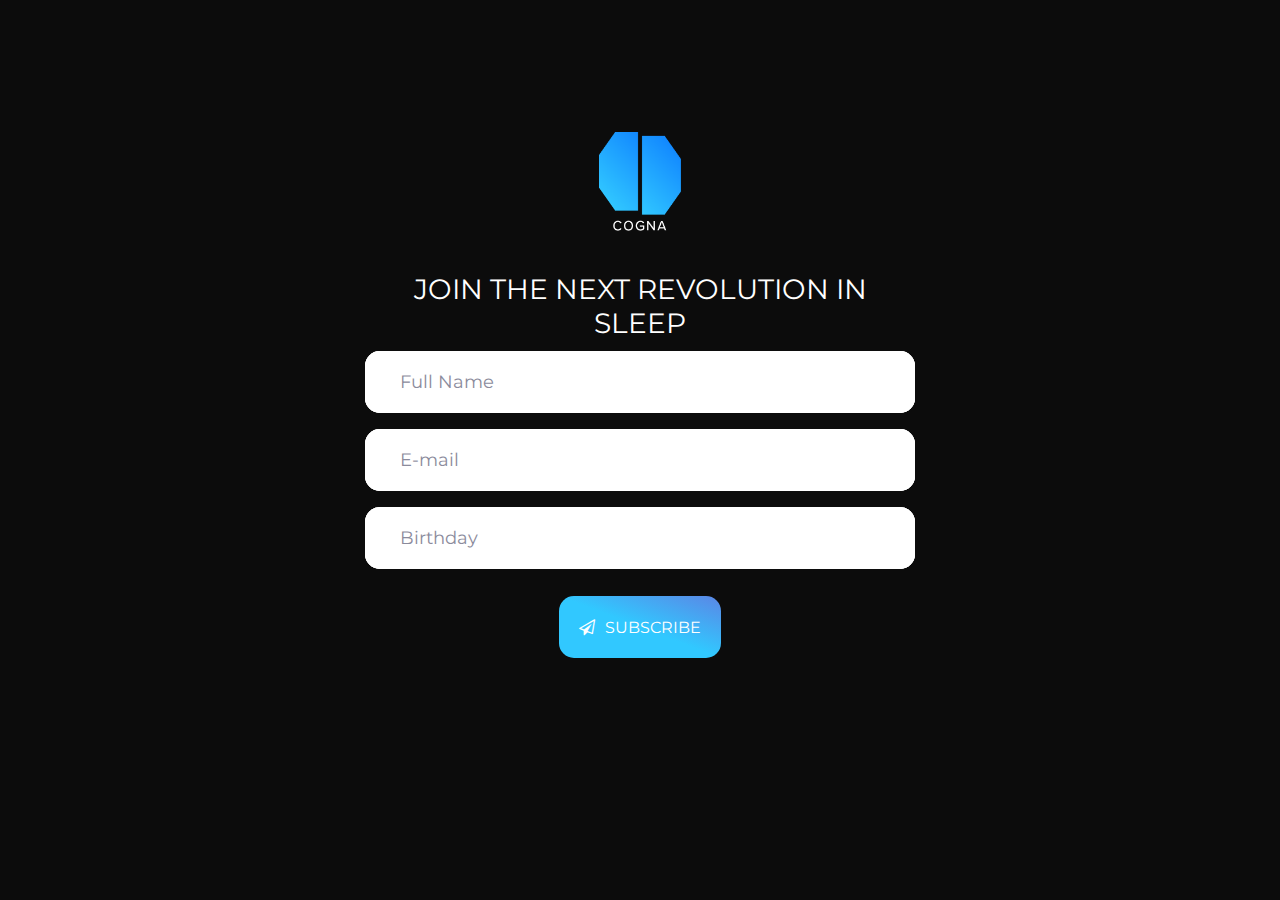
<file: index.html>
<!DOCTYPE html>
<html lang="en">
<head>
	

	<title>Cogna</title>
	<meta charset="UTF-8">
	<meta name="viewport" content="width=device-width, initial-scale=1">
<!--===============================================================================================-->

<!--===============================================================================================-->
	<link rel="stylesheet" type="text/css" href="vendor/bootstrap/css/bootstrap.min.css">
<!--===============================================================================================-->
	<link rel="stylesheet" type="text/css" href="fonts/font-awesome-4.7.0/css/font-awesome.min.css">
<!--===============================================================================================-->
	<link rel="stylesheet" type="text/css" href="vendor/animate/animate.css">
<!--===============================================================================================-->
	<link rel="stylesheet" type="text/css" href="vendor/css-hamburgers/hamburgers.min.css">
<!--===============================================================================================-->
	<link rel="stylesheet" type="text/css" href="vendor/animsition/css/animsition.min.css">
<!--===============================================================================================-->
	<link rel="stylesheet" type="text/css" href="vendor/select2/select2.min.css">
<!--===============================================================================================-->
	<link rel="stylesheet" type="text/css" href="vendor/daterangepicker/daterangepicker.css">
<!--===============================================================================================-->
	<link rel="stylesheet" type="text/css" href="css/util.css">
	<link rel="stylesheet" type="text/css" href="css/main.css">
<!--===============================================================================================-->

<!-- Google Analytics -->
	<!-- Global site tag (gtag.js) - Google Analytics -->
	<script async src="https://www.googletagmanager.com/gtag/js?id=UA-164614233-1"></script>
	<script>
		window.dataLayer = window.dataLayer || [];
		function gtag(){dataLayer.push(arguments);}
		gtag('js', new Date());

		gtag('config', 'UA-164614233-1');
	</script>

</head>


<script>
	function submit() {
		console.log("ddsa");
		var request = new XMLHttpRequest();
		request.open("POST", "https://cognaflask.herokuapp.com/subscribe", true);  
		request.setRequestHeader("Content-type", "application/x-www-form-urlencoded");
		var name = document.getElementById("name").value;
		var email = document.getElementById("email").value;
		var birthday = document.getElementById("birthday").value;
		var params = "name=" + name + "&email=" + email + "&birthday=" + birthday;
		request.onreadystatechange = function()
		{

			if (request.readyState == 4 && request.status == 200)
			{
				var response = request.responseText;
				window.location.href = "thank_you.html";
				console.log(response);
				

			}
		}
		request.send(params);



	}

	// $(':input[type=submit]').prop('disabled', true);
	
</script>
<body>

	
	<div class="container-contact100">

		
		<div class="wrap-contact100">
			<form id = "myForm" class="contact100-form validate-form">
				<div>
					<img class = "logo" src = "images/logo/grad_text_15.png" alt="logo">
				</div>
		
				<span class="contact100-form-title">
					JOIN THE NEXT REVOLUTION IN SLEEP
				</span>

				<div class = "questions">
					<div class="wrap-input100 validate-input" data-validate="Please enter your name">
						<input class="input100" type="text" name="name" placeholder="Full Name" id="name" required>
						<span class="focus-input100"></span>
					</div>

					<div class="wrap-input100 validate-input" data-validate = "Please enter your email: e@a.x">
						<input class="input100" type="text" name="email" placeholder="E-mail" id="email">
						<span class="focus-input100"></span>
					</div>

					<div class="wrap-input100" >
						<input class="input100" placeholder = "Birthday" type="text" onfocus= "(this.type='date')" name="birthday" id="birthday">
						<span class="focus-input100"></span>
					</div>

					
					<div class="container-contact100-form-btn">
						<div onclick="submit()" class="contact100-form-btn">
							<!-- <button onclick="submit()" class="contact100-form-btn" id = "submitButton"> -->
								<span >
									<i class = "fa fa-paper-plane-o m-r-6" aria-hidden="true"></i>
									Subscribe
								</span>
							<!-- </button> -->
						</div>
							

							
					</div>
				</div>
				

			</form>
		</div>
	</div>
	<div id="dropDownSelect1"></div>

<!-- 
	<script>
	$(document).ready(function() { 
		$('#theForm').ajaxForm(function() { 
window.location.href = "/path/to/thankyoupage";
	});
	</script> -->
		

	

<!--===============================================================================================-->
	<script src="vendor/jquery/jquery-3.2.1.min.js"></script>
<!--===============================================================================================-->
	<script src="vendor/animsition/js/animsition.min.js"></script>
<!--===============================================================================================-->
	<script src="vendor/bootstrap/js/popper.js"></script>
	<script src="vendor/bootstrap/js/bootstrap.min.js"></script>
<!--===============================================================================================-->
	<script src="vendor/select2/select2.min.js"></script>
<!--===============================================================================================-->
	<script src="vendor/daterangepicker/moment.min.js"></script>
	<script src="vendor/daterangepicker/daterangepicker.js"></script>
<!--===============================================================================================-->
	<script src="vendor/countdowntime/countdowntime.js"></script>
<!--===============================================================================================-->
	<!-- <script src="js/main.js"></script> -->

<!-- Global site tag (gtag.js) - Google Analytics -->
<!-- <script async src="https://www.googletagmanager.com/gtag/js?id=UA-23581568-13"></script>
<script>
  window.dataLayer = window.dataLayer || [];
  function gtag(){dataLayer.push(arguments);}
  gtag('js', new Date());

  gtag('config', 'UA-23581568-13');
 -->

	
</script>

</body>
</html>
</file>
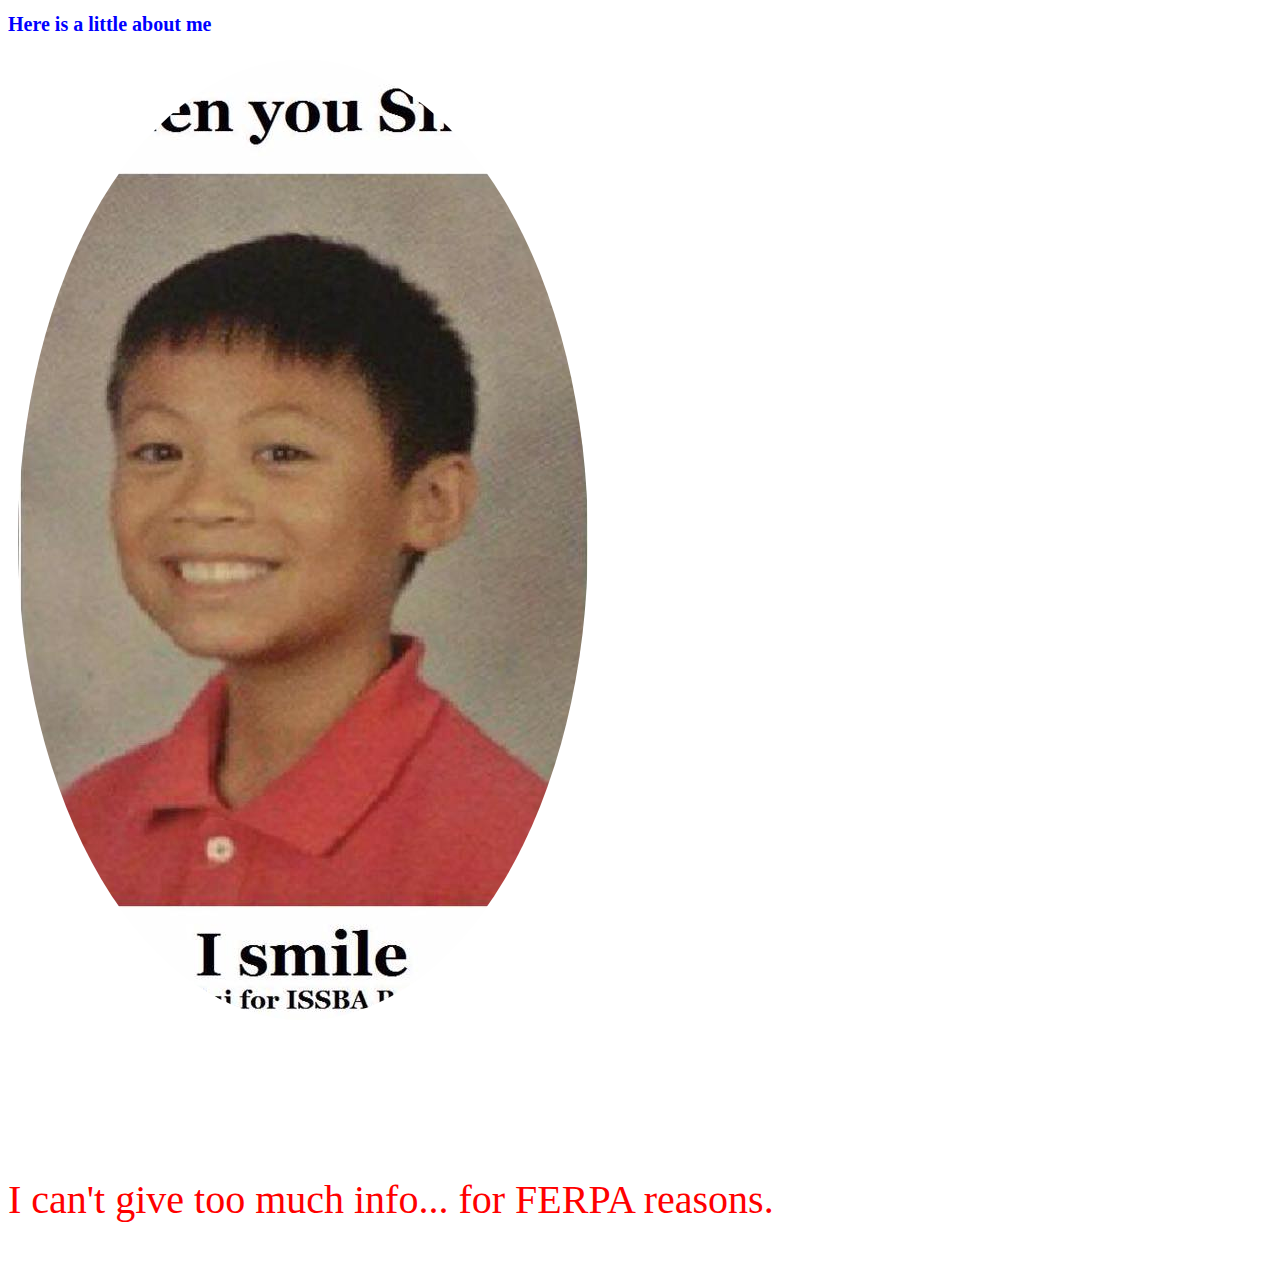
<file: bio.html>
<!DOCTYPE html>
<html>
<head>
    <title>bio</title>
    <link rel="stylesheet" href="style.css">

</head>

<h1> Here is a little about me </h1>

<img class="profile" src="me.jpg" alt="Coolest kid in town"  >


<p>My name is Jeffrey Bui</p>
<p>I like to design cool things</p>
<p>I also like to commute a lot</p>
<p class = "ferpa">I can't give too much info... for FERPA reasons.</p>
</html>
</file>
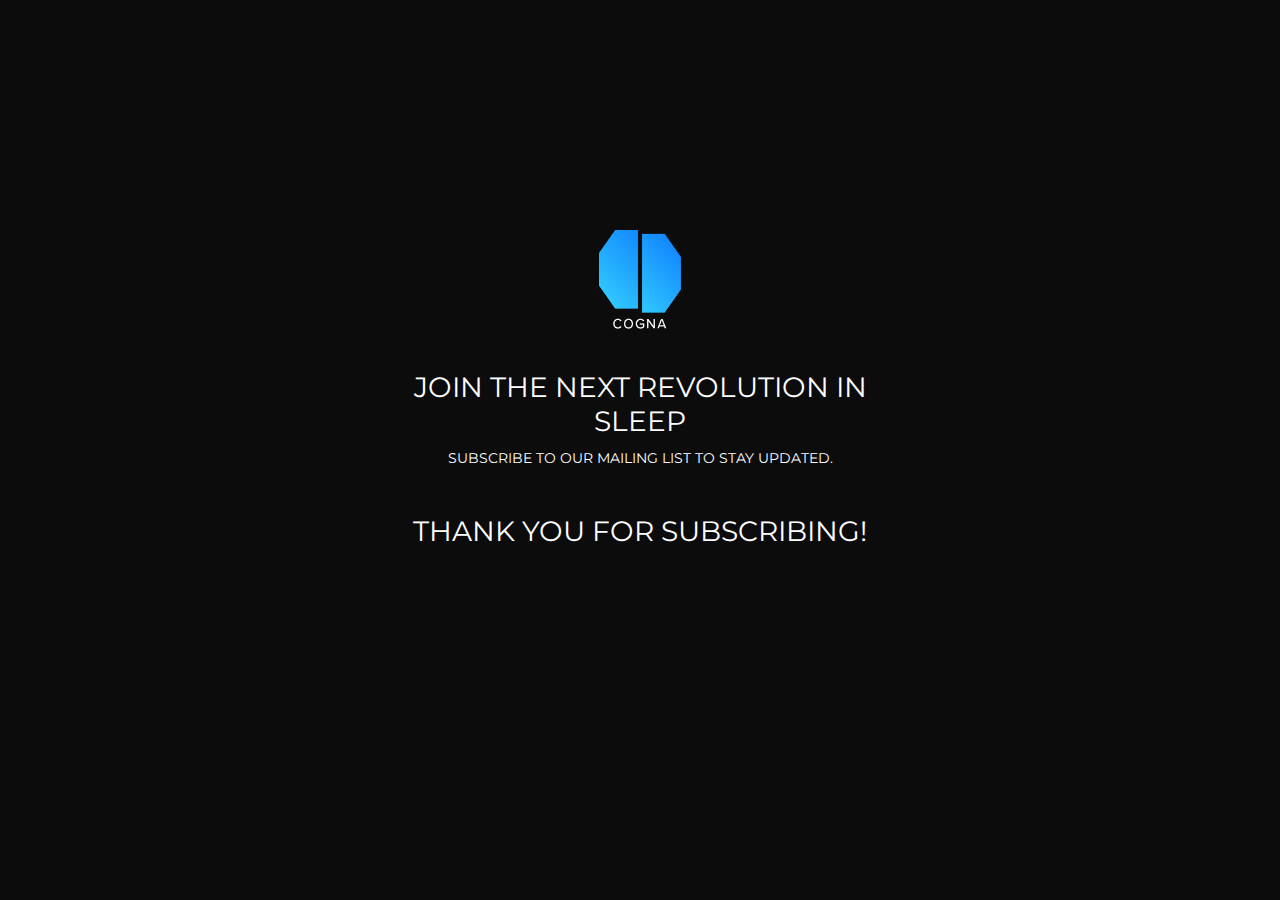
<file: thank_you.html>
<!DOCTYPE html>
<html lang="en">
<head>
	<title>Cogna</title>
	<meta charset="UTF-8">
	<meta name="viewport" content="width=device-width, initial-scale=1">
<!--===============================================================================================-->
	<link rel="icon" type="image/png" href="images/logo/blue.svg"/>
<!--===============================================================================================-->
	<link rel="stylesheet" type="text/css" href="vendor/bootstrap/css/bootstrap.min.css">
<!--===============================================================================================-->
	<link rel="stylesheet" type="text/css" href="fonts/font-awesome-4.7.0/css/font-awesome.min.css">
<!--===============================================================================================-->
	<link rel="stylesheet" type="text/css" href="vendor/animate/animate.css">
<!--===============================================================================================-->
	<link rel="stylesheet" type="text/css" href="vendor/css-hamburgers/hamburgers.min.css">
<!--===============================================================================================-->
	<link rel="stylesheet" type="text/css" href="vendor/animsition/css/animsition.min.css">
<!--===============================================================================================-->
	<link rel="stylesheet" type="text/css" href="vendor/select2/select2.min.css">
<!--===============================================================================================-->
	<link rel="stylesheet" type="text/css" href="vendor/daterangepicker/daterangepicker.css">
<!--===============================================================================================-->
	<link rel="stylesheet" type="text/css" href="css/util.css">
	<link rel="stylesheet" type="text/css" href="css/main.css">
<!--===============================================================================================-->

</head>
<script>
	function submit() {
		console.log("ddsa");
		var request = new XMLHttpRequest();
		request.open("POST", "https://cogna.herokuapp.com/message", true);  
		request.setRequestHeader("Content-type", "application/x-www-form-urlencoded");
		var name = document.getElementById("name").value;
		var email = document.getElementById("email").value;
		var birthday = document.getElementById("birthday").value;
		var params = "name=" + name + "&email=" + email + "&birthday=" + birthday;
		request.onreadystatechange = function()
		{

			if (request.readyState == 4 && request.status == 200)
			{
				var response = request.responseText;
				// window.location = "yahoo.com";
				window.onload = function what(){
					document.getElementById('questions').innerHTML = '';
				};
				// document.getElementById("questions").innerHTML="";
				console.log(response);
				

			}
		}
		request.send(params);



	}

	// $(':input[type=submit]').prop('disabled', true);

</script>
<body>

	
	<div class="container-contact100">

		
		<div class="wrap-contact100">
				<div>
					<img class = "logo" src = "images/logo/grad_text_15.png" alt="logo">
				</div>
		
				<span class="contact100-form-title">
					JOIN THE NEXT REVOLUTION IN SLEEP
				</span>

				<span class="contact100-form-sub">
					Subscribe to our mailing list to stay updated.
				</span>

				<span class="contact100-form-title">
					Thank you for subscribing!
				</span>


		</div>


</body>
</html>
</file>
<file: vendor/daterangepicker/daterangepicker.css>
.daterangepicker {
  position: absolute;
  color: inherit;
  background-color: #fff;
  border-radius: 4px;
  width: 278px;
  padding: 4px;
  margin-top: 1px;
  top: 100px;
  left: 20px;
  /* Calendars */ }
  .daterangepicker:before, .daterangepicker:after {
    position: absolute;
    display: inline-block;
    border-bottom-color: rgba(0, 0, 0, 0.2);
    content: ''; }
  .daterangepicker:before {
    top: -7px;
    border-right: 7px solid transparent;
    border-left: 7px solid transparent;
    border-bottom: 7px solid #ccc; }
  .daterangepicker:after {
    top: -6px;
    border-right: 6px solid transparent;
    border-bottom: 6px solid #fff;
    border-left: 6px solid transparent; }
  .daterangepicker.opensleft:before {
    right: 9px; }
  .daterangepicker.opensleft:after {
    right: 10px; }
  .daterangepicker.openscenter:before {
    left: 0;
    right: 0;
    width: 0;
    margin-left: auto;
    margin-right: auto; }
  .daterangepicker.openscenter:after {
    left: 0;
    right: 0;
    width: 0;
    margin-left: auto;
    margin-right: auto; }
  .daterangepicker.opensright:before {
    left: 9px; }
  .daterangepicker.opensright:after {
    left: 10px; }
  .daterangepicker.dropup {
    margin-top: -5px; }
    .daterangepicker.dropup:before {
      top: initial;
      bottom: -7px;
      border-bottom: initial;
      border-top: 7px solid #ccc; }
    .daterangepicker.dropup:after {
      top: initial;
      bottom: -6px;
      border-bottom: initial;
      border-top: 6px solid #fff; }
  .daterangepicker.dropdown-menu {
    max-width: none;
    z-index: 3001; }
  .daterangepicker.single .ranges, .daterangepicker.single .calendar {
    float: none; }
  .daterangepicker.show-calendar .calendar {
    display: block; }
  .daterangepicker .calendar {
    display: none;
    max-width: 270px;
    margin: 4px; }
    .daterangepicker .calendar.single .calendar-table {
      border: none; }
    .daterangepicker .calendar th, .daterangepicker .calendar td {
      white-space: nowrap;
      text-align: center;
      min-width: 32px; }
  .daterangepicker .calendar-table {
    border: 1px solid #fff;
    padding: 4px;
    border-radius: 4px;
    background-color: #fff; }
  .daterangepicker table {
    width: 100%;
    margin: 0; }
  .daterangepicker td, .daterangepicker th {
    text-align: center;
    width: 20px;
    height: 20px;
    border-radius: 4px;
    border: 1px solid transparent;
    white-space: nowrap;
    cursor: pointer; }
    .daterangepicker td.available:hover, .daterangepicker th.available:hover {
      background-color: #eee;
      border-color: transparent;
      color: inherit; }
    .daterangepicker td.week, .daterangepicker th.week {
      font-size: 80%;
      color: #ccc; }
  .daterangepicker td.off, .daterangepicker td.off.in-range, .daterangepicker td.off.start-date, .daterangepicker td.off.end-date {
    background-color: #fff;
    border-color: transparent;
    color: #999; }
  .daterangepicker td.in-range {
    background-color: #ebf4f8;
    border-color: transparent;
    color: #000;
    border-radius: 0; }
  .daterangepicker td.start-date {
    border-radius: 4px 0 0 4px; }
  .daterangepicker td.end-date {
    border-radius: 0 4px 4px 0; }
  .daterangepicker td.start-date.end-date {
    border-radius: 4px; }
  .daterangepicker td.active, .daterangepicker td.active:hover {
    background-color: #357ebd;
    border-color: transparent;
    color: #fff; }
  .daterangepicker th.month {
    width: auto; }
  .daterangepicker td.disabled, .daterangepicker option.disabled {
    color: #999;
    cursor: not-allowed;
    text-decoration: line-through; }
  .daterangepicker select.monthselect, .daterangepicker select.yearselect {
    font-size: 12px;
    padding: 1px;
    height: auto;
    margin: 0;
    cursor: default; }
  .daterangepicker select.monthselect {
    margin-right: 2%;
    width: 56%; }
  .daterangepicker select.yearselect {
    width: 40%; }
  .daterangepicker select.hourselect, .daterangepicker select.minuteselect, .daterangepicker select.secondselect, .daterangepicker select.ampmselect {
    width: 50px;
    margin-bottom: 0; }
  .daterangepicker .input-mini {
    border: 1px solid #ccc;
    border-radius: 4px;
    color: #555;
    height: 30px;
    line-height: 30px;
    display: block;
    vertical-align: middle;
    margin: 0 0 5px 0;
    padding: 0 6px 0 28px;
    width: 100%; }
    .daterangepicker .input-mini.active {
      border: 1px solid #08c;
      border-radius: 4px; }
  .daterangepicker .daterangepicker_input {
    position: relative; }
    .daterangepicker .daterangepicker_input i {
      position: absolute;
      left: 8px;
      top: 8px; }
  .daterangepicker.rtl .input-mini {
    padding-right: 28px;
    padding-left: 6px; }
  .daterangepicker.rtl .daterangepicker_input i {
    left: auto;
    right: 8px; }
  .daterangepicker .calendar-time {
    text-align: center;
    margin: 5px auto;
    line-height: 30px;
    position: relative;
    padding-left: 28px; }
    .daterangepicker .calendar-time select.disabled {
      color: #ccc;
      cursor: not-allowed; }

.ranges {
  font-size: 11px;
  float: none;
  margin: 4px;
  text-align: left; }
  .ranges ul {
    list-style: none;
    margin: 0 auto;
    padding: 0;
    width: 100%; }
  .ranges li {
    font-size: 13px;
    background-color: #f5f5f5;
    border: 1px solid #f5f5f5;
    border-radius: 4px;
    color: #08c;
    padding: 3px 12px;
    margin-bottom: 8px;
    cursor: pointer; }
    .ranges li:hover {
      background-color: #08c;
      border: 1px solid #08c;
      color: #fff; }
    .ranges li.active {
      background-color: #08c;
      border: 1px solid #08c;
      color: #fff; }

/*  Larger Screen Styling */
@media (min-width: 564px) {
  .daterangepicker {
    width: auto; }
    .daterangepicker .ranges ul {
      width: 160px; }
    .daterangepicker.single .ranges ul {
      width: 100%; }
    .daterangepicker.single .calendar.left {
      clear: none; }
    .daterangepicker.single.ltr .ranges, .daterangepicker.single.ltr .calendar {
      float: left; }
    .daterangepicker.single.rtl .ranges, .daterangepicker.single.rtl .calendar {
      float: right; }
    .daterangepicker.ltr {
      direction: ltr;
      text-align: left; }
      .daterangepicker.ltr .calendar.left {
        clear: left;
        margin-right: 0; }
        .daterangepicker.ltr .calendar.left .calendar-table {
          border-right: none;
          border-top-right-radius: 0;
          border-bottom-right-radius: 0; }
      .daterangepicker.ltr .calendar.right {
        margin-left: 0; }
        .daterangepicker.ltr .calendar.right .calendar-table {
          border-left: none;
          border-top-left-radius: 0;
          border-bottom-left-radius: 0; }
      .daterangepicker.ltr .left .daterangepicker_input {
        padding-right: 12px; }
      .daterangepicker.ltr .calendar.left .calendar-table {
        padding-right: 12px; }
      .daterangepicker.ltr .ranges, .daterangepicker.ltr .calendar {
        float: left; }
    .daterangepicker.rtl {
      direction: rtl;
      text-align: right; }
      .daterangepicker.rtl .calendar.left {
        clear: right;
        margin-left: 0; }
        .daterangepicker.rtl .calendar.left .calendar-table {
          border-left: none;
          border-top-left-radius: 0;
          border-bottom-left-radius: 0; }
      .daterangepicker.rtl .calendar.right {
        margin-right: 0; }
        .daterangepicker.rtl .calendar.right .calendar-table {
          border-right: none;
          border-top-right-radius: 0;
          border-bottom-right-radius: 0; }
      .daterangepicker.rtl .left .daterangepicker_input {
        padding-left: 12px; }
      .daterangepicker.rtl .calendar.left .calendar-table {
        padding-left: 12px; }
      .daterangepicker.rtl .ranges, .daterangepicker.rtl .calendar {
        text-align: right;
        float: right; } }
@media (min-width: 730px) {
  .daterangepicker .ranges {
    width: auto; }
  .daterangepicker.ltr .ranges {
    float: left; }
  .daterangepicker.rtl .ranges {
    float: right; }
  .daterangepicker .calendar.left {
    clear: none !important; } }
</file>
<file: css/util.css>
/*[ FONT SIZE ]
///////////////////////////////////////////////////////////
*/
.fs-1 {font-size: 1px;}
.fs-2 {font-size: 2px;}
.fs-3 {font-size: 3px;}
.fs-4 {font-size: 4px;}
.fs-5 {font-size: 5px;}
.fs-6 {font-size: 6px;}
.fs-7 {font-size: 7px;}
.fs-8 {font-size: 8px;}
.fs-9 {font-size: 9px;}
.fs-10 {font-size: 10px;}
.fs-11 {font-size: 11px;}
.fs-12 {font-size: 12px;}
.fs-13 {font-size: 13px;}
.fs-14 {font-size: 14px;}
.fs-15 {font-size: 15px;}
.fs-16 {font-size: 16px;}
.fs-17 {font-size: 17px;}
.fs-18 {font-size: 18px;}
.fs-19 {font-size: 19px;}
.fs-20 {font-size: 20px;}
.fs-21 {font-size: 21px;}
.fs-22 {font-size: 22px;}
.fs-23 {font-size: 23px;}
.fs-24 {font-size: 24px;}
.fs-25 {font-size: 25px;}
.fs-26 {font-size: 26px;}
.fs-27 {font-size: 27px;}
.fs-28 {font-size: 28px;}
.fs-29 {font-size: 29px;}
.fs-30 {font-size: 30px;}
.fs-31 {font-size: 31px;}
.fs-32 {font-size: 32px;}
.fs-33 {font-size: 33px;}
.fs-34 {font-size: 34px;}
.fs-35 {font-size: 35px;}
.fs-36 {font-size: 36px;}
.fs-37 {font-size: 37px;}
.fs-38 {font-size: 38px;}
.fs-39 {font-size: 39px;}
.fs-40 {font-size: 40px;}
.fs-41 {font-size: 41px;}
.fs-42 {font-size: 42px;}
.fs-43 {font-size: 43px;}
.fs-44 {font-size: 44px;}
.fs-45 {font-size: 45px;}
.fs-46 {font-size: 46px;}
.fs-47 {font-size: 47px;}
.fs-48 {font-size: 48px;}
.fs-49 {font-size: 49px;}
.fs-50 {font-size: 50px;}
.fs-51 {font-size: 51px;}
.fs-52 {font-size: 52px;}
.fs-53 {font-size: 53px;}
.fs-54 {font-size: 54px;}
.fs-55 {font-size: 55px;}
.fs-56 {font-size: 56px;}
.fs-57 {font-size: 57px;}
.fs-58 {font-size: 58px;}
.fs-59 {font-size: 59px;}
.fs-60 {font-size: 60px;}
.fs-61 {font-size: 61px;}
.fs-62 {font-size: 62px;}
.fs-63 {font-size: 63px;}
.fs-64 {font-size: 64px;}
.fs-65 {font-size: 65px;}
.fs-66 {font-size: 66px;}
.fs-67 {font-size: 67px;}
.fs-68 {font-size: 68px;}
.fs-69 {font-size: 69px;}
.fs-70 {font-size: 70px;}
.fs-71 {font-size: 71px;}
.fs-72 {font-size: 72px;}
.fs-73 {font-size: 73px;}
.fs-74 {font-size: 74px;}
.fs-75 {font-size: 75px;}
.fs-76 {font-size: 76px;}
.fs-77 {font-size: 77px;}
.fs-78 {font-size: 78px;}
.fs-79 {font-size: 79px;}
.fs-80 {font-size: 80px;}
.fs-81 {font-size: 81px;}
.fs-82 {font-size: 82px;}
.fs-83 {font-size: 83px;}
.fs-84 {font-size: 84px;}
.fs-85 {font-size: 85px;}
.fs-86 {font-size: 86px;}
.fs-87 {font-size: 87px;}
.fs-88 {font-size: 88px;}
.fs-89 {font-size: 89px;}
.fs-90 {font-size: 90px;}
.fs-91 {font-size: 91px;}
.fs-92 {font-size: 92px;}
.fs-93 {font-size: 93px;}
.fs-94 {font-size: 94px;}
.fs-95 {font-size: 95px;}
.fs-96 {font-size: 96px;}
.fs-97 {font-size: 97px;}
.fs-98 {font-size: 98px;}
.fs-99 {font-size: 99px;}
.fs-100 {font-size: 100px;}
.fs-101 {font-size: 101px;}
.fs-102 {font-size: 102px;}
.fs-103 {font-size: 103px;}
.fs-104 {font-size: 104px;}
.fs-105 {font-size: 105px;}
.fs-106 {font-size: 106px;}
.fs-107 {font-size: 107px;}
.fs-108 {font-size: 108px;}
.fs-109 {font-size: 109px;}
.fs-110 {font-size: 110px;}
.fs-111 {font-size: 111px;}
.fs-112 {font-size: 112px;}
.fs-113 {font-size: 113px;}
.fs-114 {font-size: 114px;}
.fs-115 {font-size: 115px;}
.fs-116 {font-size: 116px;}
.fs-117 {font-size: 117px;}
.fs-118 {font-size: 118px;}
.fs-119 {font-size: 119px;}
.fs-120 {font-size: 120px;}
.fs-121 {font-size: 121px;}
.fs-122 {font-size: 122px;}
.fs-123 {font-size: 123px;}
.fs-124 {font-size: 124px;}
.fs-125 {font-size: 125px;}
.fs-126 {font-size: 126px;}
.fs-127 {font-size: 127px;}
.fs-128 {font-size: 128px;}
.fs-129 {font-size: 129px;}
.fs-130 {font-size: 130px;}
.fs-131 {font-size: 131px;}
.fs-132 {font-size: 132px;}
.fs-133 {font-size: 133px;}
.fs-134 {font-size: 134px;}
.fs-135 {font-size: 135px;}
.fs-136 {font-size: 136px;}
.fs-137 {font-size: 137px;}
.fs-138 {font-size: 138px;}
.fs-139 {font-size: 139px;}
.fs-140 {font-size: 140px;}
.fs-141 {font-size: 141px;}
.fs-142 {font-size: 142px;}
.fs-143 {font-size: 143px;}
.fs-144 {font-size: 144px;}
.fs-145 {font-size: 145px;}
.fs-146 {font-size: 146px;}
.fs-147 {font-size: 147px;}
.fs-148 {font-size: 148px;}
.fs-149 {font-size: 149px;}
.fs-150 {font-size: 150px;}
.fs-151 {font-size: 151px;}
.fs-152 {font-size: 152px;}
.fs-153 {font-size: 153px;}
.fs-154 {font-size: 154px;}
.fs-155 {font-size: 155px;}
.fs-156 {font-size: 156px;}
.fs-157 {font-size: 157px;}
.fs-158 {font-size: 158px;}
.fs-159 {font-size: 159px;}
.fs-160 {font-size: 160px;}
.fs-161 {font-size: 161px;}
.fs-162 {font-size: 162px;}
.fs-163 {font-size: 163px;}
.fs-164 {font-size: 164px;}
.fs-165 {font-size: 165px;}
.fs-166 {font-size: 166px;}
.fs-167 {font-size: 167px;}
.fs-168 {font-size: 168px;}
.fs-169 {font-size: 169px;}
.fs-170 {font-size: 170px;}
.fs-171 {font-size: 171px;}
.fs-172 {font-size: 172px;}
.fs-173 {font-size: 173px;}
.fs-174 {font-size: 174px;}
.fs-175 {font-size: 175px;}
.fs-176 {font-size: 176px;}
.fs-177 {font-size: 177px;}
.fs-178 {font-size: 178px;}
.fs-179 {font-size: 179px;}
.fs-180 {font-size: 180px;}
.fs-181 {font-size: 181px;}
.fs-182 {font-size: 182px;}
.fs-183 {font-size: 183px;}
.fs-184 {font-size: 184px;}
.fs-185 {font-size: 185px;}
.fs-186 {font-size: 186px;}
.fs-187 {font-size: 187px;}
.fs-188 {font-size: 188px;}
.fs-189 {font-size: 189px;}
.fs-190 {font-size: 190px;}
.fs-191 {font-size: 191px;}
.fs-192 {font-size: 192px;}
.fs-193 {font-size: 193px;}
.fs-194 {font-size: 194px;}
.fs-195 {font-size: 195px;}
.fs-196 {font-size: 196px;}
.fs-197 {font-size: 197px;}
.fs-198 {font-size: 198px;}
.fs-199 {font-size: 199px;}
.fs-200 {font-size: 200px;}

/*[ PADDING ]
///////////////////////////////////////////////////////////
*/
.p-t-0 {padding-top: 0px;}
.p-t-1 {padding-top: 1px;}
.p-t-2 {padding-top: 2px;}
.p-t-3 {padding-top: 3px;}
.p-t-4 {padding-top: 4px;}
.p-t-5 {padding-top: 5px;}
.p-t-6 {padding-top: 6px;}
.p-t-7 {padding-top: 7px;}
.p-t-8 {padding-top: 8px;}
.p-t-9 {padding-top: 9px;}
.p-t-10 {padding-top: 10px;}
.p-t-11 {padding-top: 11px;}
.p-t-12 {padding-top: 12px;}
.p-t-13 {padding-top: 13px;}
.p-t-14 {padding-top: 14px;}
.p-t-15 {padding-top: 15px;}
.p-t-16 {padding-top: 16px;}
.p-t-17 {padding-top: 17px;}
.p-t-18 {padding-top: 18px;}
.p-t-19 {padding-top: 19px;}
.p-t-20 {padding-top: 20px;}
.p-t-21 {padding-top: 21px;}
.p-t-22 {padding-top: 22px;}
.p-t-23 {padding-top: 23px;}
.p-t-24 {padding-top: 24px;}
.p-t-25 {padding-top: 25px;}
.p-t-26 {padding-top: 26px;}
.p-t-27 {padding-top: 27px;}
.p-t-28 {padding-top: 28px;}
.p-t-29 {padding-top: 29px;}
.p-t-30 {padding-top: 30px;}
.p-t-31 {padding-top: 31px;}
.p-t-32 {padding-top: 32px;}
.p-t-33 {padding-top: 33px;}
.p-t-34 {padding-top: 34px;}
.p-t-35 {padding-top: 35px;}
.p-t-36 {padding-top: 36px;}
.p-t-37 {padding-top: 37px;}
.p-t-38 {padding-top: 38px;}
.p-t-39 {padding-top: 39px;}
.p-t-40 {padding-top: 40px;}
.p-t-41 {padding-top: 41px;}
.p-t-42 {padding-top: 42px;}
.p-t-43 {padding-top: 43px;}
.p-t-44 {padding-top: 44px;}
.p-t-45 {padding-top: 45px;}
.p-t-46 {padding-top: 46px;}
.p-t-47 {padding-top: 47px;}
.p-t-48 {padding-top: 48px;}
.p-t-49 {padding-top: 49px;}
.p-t-50 {padding-top: 50px;}
.p-t-51 {padding-top: 51px;}
.p-t-52 {padding-top: 52px;}
.p-t-53 {padding-top: 53px;}
.p-t-54 {padding-top: 54px;}
.p-t-55 {padding-top: 55px;}
.p-t-56 {padding-top: 56px;}
.p-t-57 {padding-top: 57px;}
.p-t-58 {padding-top: 58px;}
.p-t-59 {padding-top: 59px;}
.p-t-60 {padding-top: 60px;}
.p-t-61 {padding-top: 61px;}
.p-t-62 {padding-top: 62px;}
.p-t-63 {padding-top: 63px;}
.p-t-64 {padding-top: 64px;}
.p-t-65 {padding-top: 65px;}
.p-t-66 {padding-top: 66px;}
.p-t-67 {padding-top: 67px;}
.p-t-68 {padding-top: 68px;}
.p-t-69 {padding-top: 69px;}
.p-t-70 {padding-top: 70px;}
.p-t-71 {padding-top: 71px;}
.p-t-72 {padding-top: 72px;}
.p-t-73 {padding-top: 73px;}
.p-t-74 {padding-top: 74px;}
.p-t-75 {padding-top: 75px;}
.p-t-76 {padding-top: 76px;}
.p-t-77 {padding-top: 77px;}
.p-t-78 {padding-top: 78px;}
.p-t-79 {padding-top: 79px;}
.p-t-80 {padding-top: 80px;}
.p-t-81 {padding-top: 81px;}
.p-t-82 {padding-top: 82px;}
.p-t-83 {padding-top: 83px;}
.p-t-84 {padding-top: 84px;}
.p-t-85 {padding-top: 85px;}
.p-t-86 {padding-top: 86px;}
.p-t-87 {padding-top: 87px;}
.p-t-88 {padding-top: 88px;}
.p-t-89 {padding-top: 89px;}
.p-t-90 {padding-top: 90px;}
.p-t-91 {padding-top: 91px;}
.p-t-92 {padding-top: 92px;}
.p-t-93 {padding-top: 93px;}
.p-t-94 {padding-top: 94px;}
.p-t-95 {padding-top: 95px;}
.p-t-96 {padding-top: 96px;}
.p-t-97 {padding-top: 97px;}
.p-t-98 {padding-top: 98px;}
.p-t-99 {padding-top: 99px;}
.p-t-100 {padding-top: 100px;}
.p-t-101 {padding-top: 101px;}
.p-t-102 {padding-top: 102px;}
.p-t-103 {padding-top: 103px;}
.p-t-104 {padding-top: 104px;}
.p-t-105 {padding-top: 105px;}
.p-t-106 {padding-top: 106px;}
.p-t-107 {padding-top: 107px;}
.p-t-108 {padding-top: 108px;}
.p-t-109 {padding-top: 109px;}
.p-t-110 {padding-top: 110px;}
.p-t-111 {padding-top: 111px;}
.p-t-112 {padding-top: 112px;}
.p-t-113 {padding-top: 113px;}
.p-t-114 {padding-top: 114px;}
.p-t-115 {padding-top: 115px;}
.p-t-116 {padding-top: 116px;}
.p-t-117 {padding-top: 117px;}
.p-t-118 {padding-top: 118px;}
.p-t-119 {padding-top: 119px;}
.p-t-120 {padding-top: 120px;}
.p-t-121 {padding-top: 121px;}
.p-t-122 {padding-top: 122px;}
.p-t-123 {padding-top: 123px;}
.p-t-124 {padding-top: 124px;}
.p-t-125 {padding-top: 125px;}
.p-t-126 {padding-top: 126px;}
.p-t-127 {padding-top: 127px;}
.p-t-128 {padding-top: 128px;}
.p-t-129 {padding-top: 129px;}
.p-t-130 {padding-top: 130px;}
.p-t-131 {padding-top: 131px;}
.p-t-132 {padding-top: 132px;}
.p-t-133 {padding-top: 133px;}
.p-t-134 {padding-top: 134px;}
.p-t-135 {padding-top: 135px;}
.p-t-136 {padding-top: 136px;}
.p-t-137 {padding-top: 137px;}
.p-t-138 {padding-top: 138px;}
.p-t-139 {padding-top: 139px;}
.p-t-140 {padding-top: 140px;}
.p-t-141 {padding-top: 141px;}
.p-t-142 {padding-top: 142px;}
.p-t-143 {padding-top: 143px;}
.p-t-144 {padding-top: 144px;}
.p-t-145 {padding-top: 145px;}
.p-t-146 {padding-top: 146px;}
.p-t-147 {padding-top: 147px;}
.p-t-148 {padding-top: 148px;}
.p-t-149 {padding-top: 149px;}
.p-t-150 {padding-top: 150px;}
.p-t-151 {padding-top: 151px;}
.p-t-152 {padding-top: 152px;}
.p-t-153 {padding-top: 153px;}
.p-t-154 {padding-top: 154px;}
.p-t-155 {padding-top: 155px;}
.p-t-156 {padding-top: 156px;}
.p-t-157 {padding-top: 157px;}
.p-t-158 {padding-top: 158px;}
.p-t-159 {padding-top: 159px;}
.p-t-160 {padding-top: 160px;}
.p-t-161 {padding-top: 161px;}
.p-t-162 {padding-top: 162px;}
.p-t-163 {padding-top: 163px;}
.p-t-164 {padding-top: 164px;}
.p-t-165 {padding-top: 165px;}
.p-t-166 {padding-top: 166px;}
.p-t-167 {padding-top: 167px;}
.p-t-168 {padding-top: 168px;}
.p-t-169 {padding-top: 169px;}
.p-t-170 {padding-top: 170px;}
.p-t-171 {padding-top: 171px;}
.p-t-172 {padding-top: 172px;}
.p-t-173 {padding-top: 173px;}
.p-t-174 {padding-top: 174px;}
.p-t-175 {padding-top: 175px;}
.p-t-176 {padding-top: 176px;}
.p-t-177 {padding-top: 177px;}
.p-t-178 {padding-top: 178px;}
.p-t-179 {padding-top: 179px;}
.p-t-180 {padding-top: 180px;}
.p-t-181 {padding-top: 181px;}
.p-t-182 {padding-top: 182px;}
.p-t-183 {padding-top: 183px;}
.p-t-184 {padding-top: 184px;}
.p-t-185 {padding-top: 185px;}
.p-t-186 {padding-top: 186px;}
.p-t-187 {padding-top: 187px;}
.p-t-188 {padding-top: 188px;}
.p-t-189 {padding-top: 189px;}
.p-t-190 {padding-top: 190px;}
.p-t-191 {padding-top: 191px;}
.p-t-192 {padding-top: 192px;}
.p-t-193 {padding-top: 193px;}
.p-t-194 {padding-top: 194px;}
.p-t-195 {padding-top: 195px;}
.p-t-196 {padding-top: 196px;}
.p-t-197 {padding-top: 197px;}
.p-t-198 {padding-top: 198px;}
.p-t-199 {padding-top: 199px;}
.p-t-200 {padding-top: 200px;}
.p-t-201 {padding-top: 201px;}
.p-t-202 {padding-top: 202px;}
.p-t-203 {padding-top: 203px;}
.p-t-204 {padding-top: 204px;}
.p-t-205 {padding-top: 205px;}
.p-t-206 {padding-top: 206px;}
.p-t-207 {padding-top: 207px;}
.p-t-208 {padding-top: 208px;}
.p-t-209 {padding-top: 209px;}
.p-t-210 {padding-top: 210px;}
.p-t-211 {padding-top: 211px;}
.p-t-212 {padding-top: 212px;}
.p-t-213 {padding-top: 213px;}
.p-t-214 {padding-top: 214px;}
.p-t-215 {padding-top: 215px;}
.p-t-216 {padding-top: 216px;}
.p-t-217 {padding-top: 217px;}
.p-t-218 {padding-top: 218px;}
.p-t-219 {padding-top: 219px;}
.p-t-220 {padding-top: 220px;}
.p-t-221 {padding-top: 221px;}
.p-t-222 {padding-top: 222px;}
.p-t-223 {padding-top: 223px;}
.p-t-224 {padding-top: 224px;}
.p-t-225 {padding-top: 225px;}
.p-t-226 {padding-top: 226px;}
.p-t-227 {padding-top: 227px;}
.p-t-228 {padding-top: 228px;}
.p-t-229 {padding-top: 229px;}
.p-t-230 {padding-top: 230px;}
.p-t-231 {padding-top: 231px;}
.p-t-232 {padding-top: 232px;}
.p-t-233 {padding-top: 233px;}
.p-t-234 {padding-top: 234px;}
.p-t-235 {padding-top: 235px;}
.p-t-236 {padding-top: 236px;}
.p-t-237 {padding-top: 237px;}
.p-t-238 {padding-top: 238px;}
.p-t-239 {padding-top: 239px;}
.p-t-240 {padding-top: 240px;}
.p-t-241 {padding-top: 241px;}
.p-t-242 {padding-top: 242px;}
.p-t-243 {padding-top: 243px;}
.p-t-244 {padding-top: 244px;}
.p-t-245 {padding-top: 245px;}
.p-t-246 {padding-top: 246px;}
.p-t-247 {padding-top: 247px;}
.p-t-248 {padding-top: 248px;}
.p-t-249 {padding-top: 249px;}
.p-t-250 {padding-top: 250px;}
.p-b-0 {padding-bottom: 0px;}
.p-b-1 {padding-bottom: 1px;}
.p-b-2 {padding-bottom: 2px;}
.p-b-3 {padding-bottom: 3px;}
.p-b-4 {padding-bottom: 4px;}
.p-b-5 {padding-bottom: 5px;}
.p-b-6 {padding-bottom: 6px;}
.p-b-7 {padding-bottom: 7px;}
.p-b-8 {padding-bottom: 8px;}
.p-b-9 {padding-bottom: 9px;}
.p-b-10 {padding-bottom: 10px;}
.p-b-11 {padding-bottom: 11px;}
.p-b-12 {padding-bottom: 12px;}
.p-b-13 {padding-bottom: 13px;}
.p-b-14 {padding-bottom: 14px;}
.p-b-15 {padding-bottom: 15px;}
.p-b-16 {padding-bottom: 16px;}
.p-b-17 {padding-bottom: 17px;}
.p-b-18 {padding-bottom: 18px;}
.p-b-19 {padding-bottom: 19px;}
.p-b-20 {padding-bottom: 20px;}
.p-b-21 {padding-bottom: 21px;}
.p-b-22 {padding-bottom: 22px;}
.p-b-23 {padding-bottom: 23px;}
.p-b-24 {padding-bottom: 24px;}
.p-b-25 {padding-bottom: 25px;}
.p-b-26 {padding-bottom: 26px;}
.p-b-27 {padding-bottom: 27px;}
.p-b-28 {padding-bottom: 28px;}
.p-b-29 {padding-bottom: 29px;}
.p-b-30 {padding-bottom: 30px;}
.p-b-31 {padding-bottom: 31px;}
.p-b-32 {padding-bottom: 32px;}
.p-b-33 {padding-bottom: 33px;}
.p-b-34 {padding-bottom: 34px;}
.p-b-35 {padding-bottom: 35px;}
.p-b-36 {padding-bottom: 36px;}
.p-b-37 {padding-bottom: 37px;}
.p-b-38 {padding-bottom: 38px;}
.p-b-39 {padding-bottom: 39px;}
.p-b-40 {padding-bottom: 40px;}
.p-b-41 {padding-bottom: 41px;}
.p-b-42 {padding-bottom: 42px;}
.p-b-43 {padding-bottom: 43px;}
.p-b-44 {padding-bottom: 44px;}
.p-b-45 {padding-bottom: 45px;}
.p-b-46 {padding-bottom: 46px;}
.p-b-47 {padding-bottom: 47px;}
.p-b-48 {padding-bottom: 48px;}
.p-b-49 {padding-bottom: 49px;}
.p-b-50 {padding-bottom: 50px;}
.p-b-51 {padding-bottom: 51px;}
.p-b-52 {padding-bottom: 52px;}
.p-b-53 {padding-bottom: 53px;}
.p-b-54 {padding-bottom: 54px;}
.p-b-55 {padding-bottom: 55px;}
.p-b-56 {padding-bottom: 56px;}
.p-b-57 {padding-bottom: 57px;}
.p-b-58 {padding-bottom: 58px;}
.p-b-59 {padding-bottom: 59px;}
.p-b-60 {padding-bottom: 60px;}
.p-b-61 {padding-bottom: 61px;}
.p-b-62 {padding-bottom: 62px;}
.p-b-63 {padding-bottom: 63px;}
.p-b-64 {padding-bottom: 64px;}
.p-b-65 {padding-bottom: 65px;}
.p-b-66 {padding-bottom: 66px;}
.p-b-67 {padding-bottom: 67px;}
.p-b-68 {padding-bottom: 68px;}
.p-b-69 {padding-bottom: 69px;}
.p-b-70 {padding-bottom: 70px;}
.p-b-71 {padding-bottom: 71px;}
.p-b-72 {padding-bottom: 72px;}
.p-b-73 {padding-bottom: 73px;}
.p-b-74 {padding-bottom: 74px;}
.p-b-75 {padding-bottom: 75px;}
.p-b-76 {padding-bottom: 76px;}
.p-b-77 {padding-bottom: 77px;}
.p-b-78 {padding-bottom: 78px;}
.p-b-79 {padding-bottom: 79px;}
.p-b-80 {padding-bottom: 80px;}
.p-b-81 {padding-bottom: 81px;}
.p-b-82 {padding-bottom: 82px;}
.p-b-83 {padding-bottom: 83px;}
.p-b-84 {padding-bottom: 84px;}
.p-b-85 {padding-bottom: 85px;}
.p-b-86 {padding-bottom: 86px;}
.p-b-87 {padding-bottom: 87px;}
.p-b-88 {padding-bottom: 88px;}
.p-b-89 {padding-bottom: 89px;}
.p-b-90 {padding-bottom: 90px;}
.p-b-91 {padding-bottom: 91px;}
.p-b-92 {padding-bottom: 92px;}
.p-b-93 {padding-bottom: 93px;}
.p-b-94 {padding-bottom: 94px;}
.p-b-95 {padding-bottom: 95px;}
.p-b-96 {padding-bottom: 96px;}
.p-b-97 {padding-bottom: 97px;}
.p-b-98 {padding-bottom: 98px;}
.p-b-99 {padding-bottom: 99px;}
.p-b-100 {padding-bottom: 100px;}
.p-b-101 {padding-bottom: 101px;}
.p-b-102 {padding-bottom: 102px;}
.p-b-103 {padding-bottom: 103px;}
.p-b-104 {padding-bottom: 104px;}
.p-b-105 {padding-bottom: 105px;}
.p-b-106 {padding-bottom: 106px;}
.p-b-107 {padding-bottom: 107px;}
.p-b-108 {padding-bottom: 108px;}
.p-b-109 {padding-bottom: 109px;}
.p-b-110 {padding-bottom: 110px;}
.p-b-111 {padding-bottom: 111px;}
.p-b-112 {padding-bottom: 112px;}
.p-b-113 {padding-bottom: 113px;}
.p-b-114 {padding-bottom: 114px;}
.p-b-115 {padding-bottom: 115px;}
.p-b-116 {padding-bottom: 116px;}
.p-b-117 {padding-bottom: 117px;}
.p-b-118 {padding-bottom: 118px;}
.p-b-119 {padding-bottom: 119px;}
.p-b-120 {padding-bottom: 120px;}
.p-b-121 {padding-bottom: 121px;}
.p-b-122 {padding-bottom: 122px;}
.p-b-123 {padding-bottom: 123px;}
.p-b-124 {padding-bottom: 124px;}
.p-b-125 {padding-bottom: 125px;}
.p-b-126 {padding-bottom: 126px;}
.p-b-127 {padding-bottom: 127px;}
.p-b-128 {padding-bottom: 128px;}
.p-b-129 {padding-bottom: 129px;}
.p-b-130 {padding-bottom: 130px;}
.p-b-131 {padding-bottom: 131px;}
.p-b-132 {padding-bottom: 132px;}
.p-b-133 {padding-bottom: 133px;}
.p-b-134 {padding-bottom: 134px;}
.p-b-135 {padding-bottom: 135px;}
.p-b-136 {padding-bottom: 136px;}
.p-b-137 {padding-bottom: 137px;}
.p-b-138 {padding-bottom: 138px;}
.p-b-139 {padding-bottom: 139px;}
.p-b-140 {padding-bottom: 140px;}
.p-b-141 {padding-bottom: 141px;}
.p-b-142 {padding-bottom: 142px;}
.p-b-143 {padding-bottom: 143px;}
.p-b-144 {padding-bottom: 144px;}
.p-b-145 {padding-bottom: 145px;}
.p-b-146 {padding-bottom: 146px;}
.p-b-147 {padding-bottom: 147px;}
.p-b-148 {padding-bottom: 148px;}
.p-b-149 {padding-bottom: 149px;}
.p-b-150 {padding-bottom: 150px;}
.p-b-151 {padding-bottom: 151px;}
.p-b-152 {padding-bottom: 152px;}
.p-b-153 {padding-bottom: 153px;}
.p-b-154 {padding-bottom: 154px;}
.p-b-155 {padding-bottom: 155px;}
.p-b-156 {padding-bottom: 156px;}
.p-b-157 {padding-bottom: 157px;}
.p-b-158 {padding-bottom: 158px;}
.p-b-159 {padding-bottom: 159px;}
.p-b-160 {padding-bottom: 160px;}
.p-b-161 {padding-bottom: 161px;}
.p-b-162 {padding-bottom: 162px;}
.p-b-163 {padding-bottom: 163px;}
.p-b-164 {padding-bottom: 164px;}
.p-b-165 {padding-bottom: 165px;}
.p-b-166 {padding-bottom: 166px;}
.p-b-167 {padding-bottom: 167px;}
.p-b-168 {padding-bottom: 168px;}
.p-b-169 {padding-bottom: 169px;}
.p-b-170 {padding-bottom: 170px;}
.p-b-171 {padding-bottom: 171px;}
.p-b-172 {padding-bottom: 172px;}
.p-b-173 {padding-bottom: 173px;}
.p-b-174 {padding-bottom: 174px;}
.p-b-175 {padding-bottom: 175px;}
.p-b-176 {padding-bottom: 176px;}
.p-b-177 {padding-bottom: 177px;}
.p-b-178 {padding-bottom: 178px;}
.p-b-179 {padding-bottom: 179px;}
.p-b-180 {padding-bottom: 180px;}
.p-b-181 {padding-bottom: 181px;}
.p-b-182 {padding-bottom: 182px;}
.p-b-183 {padding-bottom: 183px;}
.p-b-184 {padding-bottom: 184px;}
.p-b-185 {padding-bottom: 185px;}
.p-b-186 {padding-bottom: 186px;}
.p-b-187 {padding-bottom: 187px;}
.p-b-188 {padding-bottom: 188px;}
.p-b-189 {padding-bottom: 189px;}
.p-b-190 {padding-bottom: 190px;}
.p-b-191 {padding-bottom: 191px;}
.p-b-192 {padding-bottom: 192px;}
.p-b-193 {padding-bottom: 193px;}
.p-b-194 {padding-bottom: 194px;}
.p-b-195 {padding-bottom: 195px;}
.p-b-196 {padding-bottom: 196px;}
.p-b-197 {padding-bottom: 197px;}
.p-b-198 {padding-bottom: 198px;}
.p-b-199 {padding-bottom: 199px;}
.p-b-200 {padding-bottom: 200px;}
.p-b-201 {padding-bottom: 201px;}
.p-b-202 {padding-bottom: 202px;}
.p-b-203 {padding-bottom: 203px;}
.p-b-204 {padding-bottom: 204px;}
.p-b-205 {padding-bottom: 205px;}
.p-b-206 {padding-bottom: 206px;}
.p-b-207 {padding-bottom: 207px;}
.p-b-208 {padding-bottom: 208px;}
.p-b-209 {padding-bottom: 209px;}
.p-b-210 {padding-bottom: 210px;}
.p-b-211 {padding-bottom: 211px;}
.p-b-212 {padding-bottom: 212px;}
.p-b-213 {padding-bottom: 213px;}
.p-b-214 {padding-bottom: 214px;}
.p-b-215 {padding-bottom: 215px;}
.p-b-216 {padding-bottom: 216px;}
.p-b-217 {padding-bottom: 217px;}
.p-b-218 {padding-bottom: 218px;}
.p-b-219 {padding-bottom: 219px;}
.p-b-220 {padding-bottom: 220px;}
.p-b-221 {padding-bottom: 221px;}
.p-b-222 {padding-bottom: 222px;}
.p-b-223 {padding-bottom: 223px;}
.p-b-224 {padding-bottom: 224px;}
.p-b-225 {padding-bottom: 225px;}
.p-b-226 {padding-bottom: 226px;}
.p-b-227 {padding-bottom: 227px;}
.p-b-228 {padding-bottom: 228px;}
.p-b-229 {padding-bottom: 229px;}
.p-b-230 {padding-bottom: 230px;}
.p-b-231 {padding-bottom: 231px;}
.p-b-232 {padding-bottom: 232px;}
.p-b-233 {padding-bottom: 233px;}
.p-b-234 {padding-bottom: 234px;}
.p-b-235 {padding-bottom: 235px;}
.p-b-236 {padding-bottom: 236px;}
.p-b-237 {padding-bottom: 237px;}
.p-b-238 {padding-bottom: 238px;}
.p-b-239 {padding-bottom: 239px;}
.p-b-240 {padding-bottom: 240px;}
.p-b-241 {padding-bottom: 241px;}
.p-b-242 {padding-bottom: 242px;}
.p-b-243 {padding-bottom: 243px;}
.p-b-244 {padding-bottom: 244px;}
.p-b-245 {padding-bottom: 245px;}
.p-b-246 {padding-bottom: 246px;}
.p-b-247 {padding-bottom: 247px;}
.p-b-248 {padding-bottom: 248px;}
.p-b-249 {padding-bottom: 249px;}
.p-b-250 {padding-bottom: 250px;}
.p-l-0 {padding-left: 0px;}
.p-l-1 {padding-left: 1px;}
.p-l-2 {padding-left: 2px;}
.p-l-3 {padding-left: 3px;}
.p-l-4 {padding-left: 4px;}
.p-l-5 {padding-left: 5px;}
.p-l-6 {padding-left: 6px;}
.p-l-7 {padding-left: 7px;}
.p-l-8 {padding-left: 8px;}
.p-l-9 {padding-left: 9px;}
.p-l-10 {padding-left: 10px;}
.p-l-11 {padding-left: 11px;}
.p-l-12 {padding-left: 12px;}
.p-l-13 {padding-left: 13px;}
.p-l-14 {padding-left: 14px;}
.p-l-15 {padding-left: 15px;}
.p-l-16 {padding-left: 16px;}
.p-l-17 {padding-left: 17px;}
.p-l-18 {padding-left: 18px;}
.p-l-19 {padding-left: 19px;}
.p-l-20 {padding-left: 20px;}
.p-l-21 {padding-left: 21px;}
.p-l-22 {padding-left: 22px;}
.p-l-23 {padding-left: 23px;}
.p-l-24 {padding-left: 24px;}
.p-l-25 {padding-left: 25px;}
.p-l-26 {padding-left: 26px;}
.p-l-27 {padding-left: 27px;}
.p-l-28 {padding-left: 28px;}
.p-l-29 {padding-left: 29px;}
.p-l-30 {padding-left: 30px;}
.p-l-31 {padding-left: 31px;}
.p-l-32 {padding-left: 32px;}
.p-l-33 {padding-left: 33px;}
.p-l-34 {padding-left: 34px;}
.p-l-35 {padding-left: 35px;}
.p-l-36 {padding-left: 36px;}
.p-l-37 {padding-left: 37px;}
.p-l-38 {padding-left: 38px;}
.p-l-39 {padding-left: 39px;}
.p-l-40 {padding-left: 40px;}
.p-l-41 {padding-left: 41px;}
.p-l-42 {padding-left: 42px;}
.p-l-43 {padding-left: 43px;}
.p-l-44 {padding-left: 44px;}
.p-l-45 {padding-left: 45px;}
.p-l-46 {padding-left: 46px;}
.p-l-47 {padding-left: 47px;}
.p-l-48 {padding-left: 48px;}
.p-l-49 {padding-left: 49px;}
.p-l-50 {padding-left: 50px;}
.p-l-51 {padding-left: 51px;}
.p-l-52 {padding-left: 52px;}
.p-l-53 {padding-left: 53px;}
.p-l-54 {padding-left: 54px;}
.p-l-55 {padding-left: 55px;}
.p-l-56 {padding-left: 56px;}
.p-l-57 {padding-left: 57px;}
.p-l-58 {padding-left: 58px;}
.p-l-59 {padding-left: 59px;}
.p-l-60 {padding-left: 60px;}
.p-l-61 {padding-left: 61px;}
.p-l-62 {padding-left: 62px;}
.p-l-63 {padding-left: 63px;}
.p-l-64 {padding-left: 64px;}
.p-l-65 {padding-left: 65px;}
.p-l-66 {padding-left: 66px;}
.p-l-67 {padding-left: 67px;}
.p-l-68 {padding-left: 68px;}
.p-l-69 {padding-left: 69px;}
.p-l-70 {padding-left: 70px;}
.p-l-71 {padding-left: 71px;}
.p-l-72 {padding-left: 72px;}
.p-l-73 {padding-left: 73px;}
.p-l-74 {padding-left: 74px;}
.p-l-75 {padding-left: 75px;}
.p-l-76 {padding-left: 76px;}
.p-l-77 {padding-left: 77px;}
.p-l-78 {padding-left: 78px;}
.p-l-79 {padding-left: 79px;}
.p-l-80 {padding-left: 80px;}
.p-l-81 {padding-left: 81px;}
.p-l-82 {padding-left: 82px;}
.p-l-83 {padding-left: 83px;}
.p-l-84 {padding-left: 84px;}
.p-l-85 {padding-left: 85px;}
.p-l-86 {padding-left: 86px;}
.p-l-87 {padding-left: 87px;}
.p-l-88 {padding-left: 88px;}
.p-l-89 {padding-left: 89px;}
.p-l-90 {padding-left: 90px;}
.p-l-91 {padding-left: 91px;}
.p-l-92 {padding-left: 92px;}
.p-l-93 {padding-left: 93px;}
.p-l-94 {padding-left: 94px;}
.p-l-95 {padding-left: 95px;}
.p-l-96 {padding-left: 96px;}
.p-l-97 {padding-left: 97px;}
.p-l-98 {padding-left: 98px;}
.p-l-99 {padding-left: 99px;}
.p-l-100 {padding-left: 100px;}
.p-l-101 {padding-left: 101px;}
.p-l-102 {padding-left: 102px;}
.p-l-103 {padding-left: 103px;}
.p-l-104 {padding-left: 104px;}
.p-l-105 {padding-left: 105px;}
.p-l-106 {padding-left: 106px;}
.p-l-107 {padding-left: 107px;}
.p-l-108 {padding-left: 108px;}
.p-l-109 {padding-left: 109px;}
.p-l-110 {padding-left: 110px;}
.p-l-111 {padding-left: 111px;}
.p-l-112 {padding-left: 112px;}
.p-l-113 {padding-left: 113px;}
.p-l-114 {padding-left: 114px;}
.p-l-115 {padding-left: 115px;}
.p-l-116 {padding-left: 116px;}
.p-l-117 {padding-left: 117px;}
.p-l-118 {padding-left: 118px;}
.p-l-119 {padding-left: 119px;}
.p-l-120 {padding-left: 120px;}
.p-l-121 {padding-left: 121px;}
.p-l-122 {padding-left: 122px;}
.p-l-123 {padding-left: 123px;}
.p-l-124 {padding-left: 124px;}
.p-l-125 {padding-left: 125px;}
.p-l-126 {padding-left: 126px;}
.p-l-127 {padding-left: 127px;}
.p-l-128 {padding-left: 128px;}
.p-l-129 {padding-left: 129px;}
.p-l-130 {padding-left: 130px;}
.p-l-131 {padding-left: 131px;}
.p-l-132 {padding-left: 132px;}
.p-l-133 {padding-left: 133px;}
.p-l-134 {padding-left: 134px;}
.p-l-135 {padding-left: 135px;}
.p-l-136 {padding-left: 136px;}
.p-l-137 {padding-left: 137px;}
.p-l-138 {padding-left: 138px;}
.p-l-139 {padding-left: 139px;}
.p-l-140 {padding-left: 140px;}
.p-l-141 {padding-left: 141px;}
.p-l-142 {padding-left: 142px;}
.p-l-143 {padding-left: 143px;}
.p-l-144 {padding-left: 144px;}
.p-l-145 {padding-left: 145px;}
.p-l-146 {padding-left: 146px;}
.p-l-147 {padding-left: 147px;}
.p-l-148 {padding-left: 148px;}
.p-l-149 {padding-left: 149px;}
.p-l-150 {padding-left: 150px;}
.p-l-151 {padding-left: 151px;}
.p-l-152 {padding-left: 152px;}
.p-l-153 {padding-left: 153px;}
.p-l-154 {padding-left: 154px;}
.p-l-155 {padding-left: 155px;}
.p-l-156 {padding-left: 156px;}
.p-l-157 {padding-left: 157px;}
.p-l-158 {padding-left: 158px;}
.p-l-159 {padding-left: 159px;}
.p-l-160 {padding-left: 160px;}
.p-l-161 {padding-left: 161px;}
.p-l-162 {padding-left: 162px;}
.p-l-163 {padding-left: 163px;}
.p-l-164 {padding-left: 164px;}
.p-l-165 {padding-left: 165px;}
.p-l-166 {padding-left: 166px;}
.p-l-167 {padding-left: 167px;}
.p-l-168 {padding-left: 168px;}
.p-l-169 {padding-left: 169px;}
.p-l-170 {padding-left: 170px;}
.p-l-171 {padding-left: 171px;}
.p-l-172 {padding-left: 172px;}
.p-l-173 {padding-left: 173px;}
.p-l-174 {padding-left: 174px;}
.p-l-175 {padding-left: 175px;}
.p-l-176 {padding-left: 176px;}
.p-l-177 {padding-left: 177px;}
.p-l-178 {padding-left: 178px;}
.p-l-179 {padding-left: 179px;}
.p-l-180 {padding-left: 180px;}
.p-l-181 {padding-left: 181px;}
.p-l-182 {padding-left: 182px;}
.p-l-183 {padding-left: 183px;}
.p-l-184 {padding-left: 184px;}
.p-l-185 {padding-left: 185px;}
.p-l-186 {padding-left: 186px;}
.p-l-187 {padding-left: 187px;}
.p-l-188 {padding-left: 188px;}
.p-l-189 {padding-left: 189px;}
.p-l-190 {padding-left: 190px;}
.p-l-191 {padding-left: 191px;}
.p-l-192 {padding-left: 192px;}
.p-l-193 {padding-left: 193px;}
.p-l-194 {padding-left: 194px;}
.p-l-195 {padding-left: 195px;}
.p-l-196 {padding-left: 196px;}
.p-l-197 {padding-left: 197px;}
.p-l-198 {padding-left: 198px;}
.p-l-199 {padding-left: 199px;}
.p-l-200 {padding-left: 200px;}
.p-l-201 {padding-left: 201px;}
.p-l-202 {padding-left: 202px;}
.p-l-203 {padding-left: 203px;}
.p-l-204 {padding-left: 204px;}
.p-l-205 {padding-left: 205px;}
.p-l-206 {padding-left: 206px;}
.p-l-207 {padding-left: 207px;}
.p-l-208 {padding-left: 208px;}
.p-l-209 {padding-left: 209px;}
.p-l-210 {padding-left: 210px;}
.p-l-211 {padding-left: 211px;}
.p-l-212 {padding-left: 212px;}
.p-l-213 {padding-left: 213px;}
.p-l-214 {padding-left: 214px;}
.p-l-215 {padding-left: 215px;}
.p-l-216 {padding-left: 216px;}
.p-l-217 {padding-left: 217px;}
.p-l-218 {padding-left: 218px;}
.p-l-219 {padding-left: 219px;}
.p-l-220 {padding-left: 220px;}
.p-l-221 {padding-left: 221px;}
.p-l-222 {padding-left: 222px;}
.p-l-223 {padding-left: 223px;}
.p-l-224 {padding-left: 224px;}
.p-l-225 {padding-left: 225px;}
.p-l-226 {padding-left: 226px;}
.p-l-227 {padding-left: 227px;}
.p-l-228 {padding-left: 228px;}
.p-l-229 {padding-left: 229px;}
.p-l-230 {padding-left: 230px;}
.p-l-231 {padding-left: 231px;}
.p-l-232 {padding-left: 232px;}
.p-l-233 {padding-left: 233px;}
.p-l-234 {padding-left: 234px;}
.p-l-235 {padding-left: 235px;}
.p-l-236 {padding-left: 236px;}
.p-l-237 {padding-left: 237px;}
.p-l-238 {padding-left: 238px;}
.p-l-239 {padding-left: 239px;}
.p-l-240 {padding-left: 240px;}
.p-l-241 {padding-left: 241px;}
.p-l-242 {padding-left: 242px;}
.p-l-243 {padding-left: 243px;}
.p-l-244 {padding-left: 244px;}
.p-l-245 {padding-left: 245px;}
.p-l-246 {padding-left: 246px;}
.p-l-247 {padding-left: 247px;}
.p-l-248 {padding-left: 248px;}
.p-l-249 {padding-left: 249px;}
.p-l-250 {padding-left: 250px;}
.p-r-0 {padding-right: 0px;}
.p-r-1 {padding-right: 1px;}
.p-r-2 {padding-right: 2px;}
.p-r-3 {padding-right: 3px;}
.p-r-4 {padding-right: 4px;}
.p-r-5 {padding-right: 5px;}
.p-r-6 {padding-right: 6px;}
.p-r-7 {padding-right: 7px;}
.p-r-8 {padding-right: 8px;}
.p-r-9 {padding-right: 9px;}
.p-r-10 {padding-right: 10px;}
.p-r-11 {padding-right: 11px;}
.p-r-12 {padding-right: 12px;}
.p-r-13 {padding-right: 13px;}
.p-r-14 {padding-right: 14px;}
.p-r-15 {padding-right: 15px;}
.p-r-16 {padding-right: 16px;}
.p-r-17 {padding-right: 17px;}
.p-r-18 {padding-right: 18px;}
.p-r-19 {padding-right: 19px;}
.p-r-20 {padding-right: 20px;}
.p-r-21 {padding-right: 21px;}
.p-r-22 {padding-right: 22px;}
.p-r-23 {padding-right: 23px;}
.p-r-24 {padding-right: 24px;}
.p-r-25 {padding-right: 25px;}
.p-r-26 {padding-right: 26px;}
.p-r-27 {padding-right: 27px;}
.p-r-28 {padding-right: 28px;}
.p-r-29 {padding-right: 29px;}
.p-r-30 {padding-right: 30px;}
.p-r-31 {padding-right: 31px;}
.p-r-32 {padding-right: 32px;}
.p-r-33 {padding-right: 33px;}
.p-r-34 {padding-right: 34px;}
.p-r-35 {padding-right: 35px;}
.p-r-36 {padding-right: 36px;}
.p-r-37 {padding-right: 37px;}
.p-r-38 {padding-right: 38px;}
.p-r-39 {padding-right: 39px;}
.p-r-40 {padding-right: 40px;}
.p-r-41 {padding-right: 41px;}
.p-r-42 {padding-right: 42px;}
.p-r-43 {padding-right: 43px;}
.p-r-44 {padding-right: 44px;}
.p-r-45 {padding-right: 45px;}
.p-r-46 {padding-right: 46px;}
.p-r-47 {padding-right: 47px;}
.p-r-48 {padding-right: 48px;}
.p-r-49 {padding-right: 49px;}
.p-r-50 {padding-right: 50px;}
.p-r-51 {padding-right: 51px;}
.p-r-52 {padding-right: 52px;}
.p-r-53 {padding-right: 53px;}
.p-r-54 {padding-right: 54px;}
.p-r-55 {padding-right: 55px;}
.p-r-56 {padding-right: 56px;}
.p-r-57 {padding-right: 57px;}
.p-r-58 {padding-right: 58px;}
.p-r-59 {padding-right: 59px;}
.p-r-60 {padding-right: 60px;}
.p-r-61 {padding-right: 61px;}
.p-r-62 {padding-right: 62px;}
.p-r-63 {padding-right: 63px;}
.p-r-64 {padding-right: 64px;}
.p-r-65 {padding-right: 65px;}
.p-r-66 {padding-right: 66px;}
.p-r-67 {padding-right: 67px;}
.p-r-68 {padding-right: 68px;}
.p-r-69 {padding-right: 69px;}
.p-r-70 {padding-right: 70px;}
.p-r-71 {padding-right: 71px;}
.p-r-72 {padding-right: 72px;}
.p-r-73 {padding-right: 73px;}
.p-r-74 {padding-right: 74px;}
.p-r-75 {padding-right: 75px;}
.p-r-76 {padding-right: 76px;}
.p-r-77 {padding-right: 77px;}
.p-r-78 {padding-right: 78px;}
.p-r-79 {padding-right: 79px;}
.p-r-80 {padding-right: 80px;}
.p-r-81 {padding-right: 81px;}
.p-r-82 {padding-right: 82px;}
.p-r-83 {padding-right: 83px;}
.p-r-84 {padding-right: 84px;}
.p-r-85 {padding-right: 85px;}
.p-r-86 {padding-right: 86px;}
.p-r-87 {padding-right: 87px;}
.p-r-88 {padding-right: 88px;}
.p-r-89 {padding-right: 89px;}
.p-r-90 {padding-right: 90px;}
.p-r-91 {padding-right: 91px;}
.p-r-92 {padding-right: 92px;}
.p-r-93 {padding-right: 93px;}
.p-r-94 {padding-right: 94px;}
.p-r-95 {padding-right: 95px;}
.p-r-96 {padding-right: 96px;}
.p-r-97 {padding-right: 97px;}
.p-r-98 {padding-right: 98px;}
.p-r-99 {padding-right: 99px;}
.p-r-100 {padding-right: 100px;}
.p-r-101 {padding-right: 101px;}
.p-r-102 {padding-right: 102px;}
.p-r-103 {padding-right: 103px;}
.p-r-104 {padding-right: 104px;}
.p-r-105 {padding-right: 105px;}
.p-r-106 {padding-right: 106px;}
.p-r-107 {padding-right: 107px;}
.p-r-108 {padding-right: 108px;}
.p-r-109 {padding-right: 109px;}
.p-r-110 {padding-right: 110px;}
.p-r-111 {padding-right: 111px;}
.p-r-112 {padding-right: 112px;}
.p-r-113 {padding-right: 113px;}
.p-r-114 {padding-right: 114px;}
.p-r-115 {padding-right: 115px;}
.p-r-116 {padding-right: 116px;}
.p-r-117 {padding-right: 117px;}
.p-r-118 {padding-right: 118px;}
.p-r-119 {padding-right: 119px;}
.p-r-120 {padding-right: 120px;}
.p-r-121 {padding-right: 121px;}
.p-r-122 {padding-right: 122px;}
.p-r-123 {padding-right: 123px;}
.p-r-124 {padding-right: 124px;}
.p-r-125 {padding-right: 125px;}
.p-r-126 {padding-right: 126px;}
.p-r-127 {padding-right: 127px;}
.p-r-128 {padding-right: 128px;}
.p-r-129 {padding-right: 129px;}
.p-r-130 {padding-right: 130px;}
.p-r-131 {padding-right: 131px;}
.p-r-132 {padding-right: 132px;}
.p-r-133 {padding-right: 133px;}
.p-r-134 {padding-right: 134px;}
.p-r-135 {padding-right: 135px;}
.p-r-136 {padding-right: 136px;}
.p-r-137 {padding-right: 137px;}
.p-r-138 {padding-right: 138px;}
.p-r-139 {padding-right: 139px;}
.p-r-140 {padding-right: 140px;}
.p-r-141 {padding-right: 141px;}
.p-r-142 {padding-right: 142px;}
.p-r-143 {padding-right: 143px;}
.p-r-144 {padding-right: 144px;}
.p-r-145 {padding-right: 145px;}
.p-r-146 {padding-right: 146px;}
.p-r-147 {padding-right: 147px;}
.p-r-148 {padding-right: 148px;}
.p-r-149 {padding-right: 149px;}
.p-r-150 {padding-right: 150px;}
.p-r-151 {padding-right: 151px;}
.p-r-152 {padding-right: 152px;}
.p-r-153 {padding-right: 153px;}
.p-r-154 {padding-right: 154px;}
.p-r-155 {padding-right: 155px;}
.p-r-156 {padding-right: 156px;}
.p-r-157 {padding-right: 157px;}
.p-r-158 {padding-right: 158px;}
.p-r-159 {padding-right: 159px;}
.p-r-160 {padding-right: 160px;}
.p-r-161 {padding-right: 161px;}
.p-r-162 {padding-right: 162px;}
.p-r-163 {padding-right: 163px;}
.p-r-164 {padding-right: 164px;}
.p-r-165 {padding-right: 165px;}
.p-r-166 {padding-right: 166px;}
.p-r-167 {padding-right: 167px;}
.p-r-168 {padding-right: 168px;}
.p-r-169 {padding-right: 169px;}
.p-r-170 {padding-right: 170px;}
.p-r-171 {padding-right: 171px;}
.p-r-172 {padding-right: 172px;}
.p-r-173 {padding-right: 173px;}
.p-r-174 {padding-right: 174px;}
.p-r-175 {padding-right: 175px;}
.p-r-176 {padding-right: 176px;}
.p-r-177 {padding-right: 177px;}
.p-r-178 {padding-right: 178px;}
.p-r-179 {padding-right: 179px;}
.p-r-180 {padding-right: 180px;}
.p-r-181 {padding-right: 181px;}
.p-r-182 {padding-right: 182px;}
.p-r-183 {padding-right: 183px;}
.p-r-184 {padding-right: 184px;}
.p-r-185 {padding-right: 185px;}
.p-r-186 {padding-right: 186px;}
.p-r-187 {padding-right: 187px;}
.p-r-188 {padding-right: 188px;}
.p-r-189 {padding-right: 189px;}
.p-r-190 {padding-right: 190px;}
.p-r-191 {padding-right: 191px;}
.p-r-192 {padding-right: 192px;}
.p-r-193 {padding-right: 193px;}
.p-r-194 {padding-right: 194px;}
.p-r-195 {padding-right: 195px;}
.p-r-196 {padding-right: 196px;}
.p-r-197 {padding-right: 197px;}
.p-r-198 {padding-right: 198px;}
.p-r-199 {padding-right: 199px;}
.p-r-200 {padding-right: 200px;}
.p-r-201 {padding-right: 201px;}
.p-r-202 {padding-right: 202px;}
.p-r-203 {padding-right: 203px;}
.p-r-204 {padding-right: 204px;}
.p-r-205 {padding-right: 205px;}
.p-r-206 {padding-right: 206px;}
.p-r-207 {padding-right: 207px;}
.p-r-208 {padding-right: 208px;}
.p-r-209 {padding-right: 209px;}
.p-r-210 {padding-right: 210px;}
.p-r-211 {padding-right: 211px;}
.p-r-212 {padding-right: 212px;}
.p-r-213 {padding-right: 213px;}
.p-r-214 {padding-right: 214px;}
.p-r-215 {padding-right: 215px;}
.p-r-216 {padding-right: 216px;}
.p-r-217 {padding-right: 217px;}
.p-r-218 {padding-right: 218px;}
.p-r-219 {padding-right: 219px;}
.p-r-220 {padding-right: 220px;}
.p-r-221 {padding-right: 221px;}
.p-r-222 {padding-right: 222px;}
.p-r-223 {padding-right: 223px;}
.p-r-224 {padding-right: 224px;}
.p-r-225 {padding-right: 225px;}
.p-r-226 {padding-right: 226px;}
.p-r-227 {padding-right: 227px;}
.p-r-228 {padding-right: 228px;}
.p-r-229 {padding-right: 229px;}
.p-r-230 {padding-right: 230px;}
.p-r-231 {padding-right: 231px;}
.p-r-232 {padding-right: 232px;}
.p-r-233 {padding-right: 233px;}
.p-r-234 {padding-right: 234px;}
.p-r-235 {padding-right: 235px;}
.p-r-236 {padding-right: 236px;}
.p-r-237 {padding-right: 237px;}
.p-r-238 {padding-right: 238px;}
.p-r-239 {padding-right: 239px;}
.p-r-240 {padding-right: 240px;}
.p-r-241 {padding-right: 241px;}
.p-r-242 {padding-right: 242px;}
.p-r-243 {padding-right: 243px;}
.p-r-244 {padding-right: 244px;}
.p-r-245 {padding-right: 245px;}
.p-r-246 {padding-right: 246px;}
.p-r-247 {padding-right: 247px;}
.p-r-248 {padding-right: 248px;}
.p-r-249 {padding-right: 249px;}
.p-r-250 {padding-right: 250px;}

/*[ MARGIN ]
///////////////////////////////////////////////////////////
*/
.m-t-0 {margin-top: 0px;}
.m-t-1 {margin-top: 1px;}
.m-t-2 {margin-top: 2px;}
.m-t-3 {margin-top: 3px;}
.m-t-4 {margin-top: 4px;}
.m-t-5 {margin-top: 5px;}
.m-t-6 {margin-top: 6px;}
.m-t-7 {margin-top: 7px;}
.m-t-8 {margin-top: 8px;}
.m-t-9 {margin-top: 9px;}
.m-t-10 {margin-top: 10px;}
.m-t-11 {margin-top: 11px;}
.m-t-12 {margin-top: 12px;}
.m-t-13 {margin-top: 13px;}
.m-t-14 {margin-top: 14px;}
.m-t-15 {margin-top: 15px;}
.m-t-16 {margin-top: 16px;}
.m-t-17 {margin-top: 17px;}
.m-t-18 {margin-top: 18px;}
.m-t-19 {margin-top: 19px;}
.m-t-20 {margin-top: 20px;}
.m-t-21 {margin-top: 21px;}
.m-t-22 {margin-top: 22px;}
.m-t-23 {margin-top: 23px;}
.m-t-24 {margin-top: 24px;}
.m-t-25 {margin-top: 25px;}
.m-t-26 {margin-top: 26px;}
.m-t-27 {margin-top: 27px;}
.m-t-28 {margin-top: 28px;}
.m-t-29 {margin-top: 29px;}
.m-t-30 {margin-top: 30px;}
.m-t-31 {margin-top: 31px;}
.m-t-32 {margin-top: 32px;}
.m-t-33 {margin-top: 33px;}
.m-t-34 {margin-top: 34px;}
.m-t-35 {margin-top: 35px;}
.m-t-36 {margin-top: 36px;}
.m-t-37 {margin-top: 37px;}
.m-t-38 {margin-top: 38px;}
.m-t-39 {margin-top: 39px;}
.m-t-40 {margin-top: 40px;}
.m-t-41 {margin-top: 41px;}
.m-t-42 {margin-top: 42px;}
.m-t-43 {margin-top: 43px;}
.m-t-44 {margin-top: 44px;}
.m-t-45 {margin-top: 45px;}
.m-t-46 {margin-top: 46px;}
.m-t-47 {margin-top: 47px;}
.m-t-48 {margin-top: 48px;}
.m-t-49 {margin-top: 49px;}
.m-t-50 {margin-top: 50px;}
.m-t-51 {margin-top: 51px;}
.m-t-52 {margin-top: 52px;}
.m-t-53 {margin-top: 53px;}
.m-t-54 {margin-top: 54px;}
.m-t-55 {margin-top: 55px;}
.m-t-56 {margin-top: 56px;}
.m-t-57 {margin-top: 57px;}
.m-t-58 {margin-top: 58px;}
.m-t-59 {margin-top: 59px;}
.m-t-60 {margin-top: 60px;}
.m-t-61 {margin-top: 61px;}
.m-t-62 {margin-top: 62px;}
.m-t-63 {margin-top: 63px;}
.m-t-64 {margin-top: 64px;}
.m-t-65 {margin-top: 65px;}
.m-t-66 {margin-top: 66px;}
.m-t-67 {margin-top: 67px;}
.m-t-68 {margin-top: 68px;}
.m-t-69 {margin-top: 69px;}
.m-t-70 {margin-top: 70px;}
.m-t-71 {margin-top: 71px;}
.m-t-72 {margin-top: 72px;}
.m-t-73 {margin-top: 73px;}
.m-t-74 {margin-top: 74px;}
.m-t-75 {margin-top: 75px;}
.m-t-76 {margin-top: 76px;}
.m-t-77 {margin-top: 77px;}
.m-t-78 {margin-top: 78px;}
.m-t-79 {margin-top: 79px;}
.m-t-80 {margin-top: 80px;}
.m-t-81 {margin-top: 81px;}
.m-t-82 {margin-top: 82px;}
.m-t-83 {margin-top: 83px;}
.m-t-84 {margin-top: 84px;}
.m-t-85 {margin-top: 85px;}
.m-t-86 {margin-top: 86px;}
.m-t-87 {margin-top: 87px;}
.m-t-88 {margin-top: 88px;}
.m-t-89 {margin-top: 89px;}
.m-t-90 {margin-top: 90px;}
.m-t-91 {margin-top: 91px;}
.m-t-92 {margin-top: 92px;}
.m-t-93 {margin-top: 93px;}
.m-t-94 {margin-top: 94px;}
.m-t-95 {margin-top: 95px;}
.m-t-96 {margin-top: 96px;}
.m-t-97 {margin-top: 97px;}
.m-t-98 {margin-top: 98px;}
.m-t-99 {margin-top: 99px;}
.m-t-100 {margin-top: 100px;}
.m-t-101 {margin-top: 101px;}
.m-t-102 {margin-top: 102px;}
.m-t-103 {margin-top: 103px;}
.m-t-104 {margin-top: 104px;}
.m-t-105 {margin-top: 105px;}
.m-t-106 {margin-top: 106px;}
.m-t-107 {margin-top: 107px;}
.m-t-108 {margin-top: 108px;}
.m-t-109 {margin-top: 109px;}
.m-t-110 {margin-top: 110px;}
.m-t-111 {margin-top: 111px;}
.m-t-112 {margin-top: 112px;}
.m-t-113 {margin-top: 113px;}
.m-t-114 {margin-top: 114px;}
.m-t-115 {margin-top: 115px;}
.m-t-116 {margin-top: 116px;}
.m-t-117 {margin-top: 117px;}
.m-t-118 {margin-top: 118px;}
.m-t-119 {margin-top: 119px;}
.m-t-120 {margin-top: 120px;}
.m-t-121 {margin-top: 121px;}
.m-t-122 {margin-top: 122px;}
.m-t-123 {margin-top: 123px;}
.m-t-124 {margin-top: 124px;}
.m-t-125 {margin-top: 125px;}
.m-t-126 {margin-top: 126px;}
.m-t-127 {margin-top: 127px;}
.m-t-128 {margin-top: 128px;}
.m-t-129 {margin-top: 129px;}
.m-t-130 {margin-top: 130px;}
.m-t-131 {margin-top: 131px;}
.m-t-132 {margin-top: 132px;}
.m-t-133 {margin-top: 133px;}
.m-t-134 {margin-top: 134px;}
.m-t-135 {margin-top: 135px;}
.m-t-136 {margin-top: 136px;}
.m-t-137 {margin-top: 137px;}
.m-t-138 {margin-top: 138px;}
.m-t-139 {margin-top: 139px;}
.m-t-140 {margin-top: 140px;}
.m-t-141 {margin-top: 141px;}
.m-t-142 {margin-top: 142px;}
.m-t-143 {margin-top: 143px;}
.m-t-144 {margin-top: 144px;}
.m-t-145 {margin-top: 145px;}
.m-t-146 {margin-top: 146px;}
.m-t-147 {margin-top: 147px;}
.m-t-148 {margin-top: 148px;}
.m-t-149 {margin-top: 149px;}
.m-t-150 {margin-top: 150px;}
.m-t-151 {margin-top: 151px;}
.m-t-152 {margin-top: 152px;}
.m-t-153 {margin-top: 153px;}
.m-t-154 {margin-top: 154px;}
.m-t-155 {margin-top: 155px;}
.m-t-156 {margin-top: 156px;}
.m-t-157 {margin-top: 157px;}
.m-t-158 {margin-top: 158px;}
.m-t-159 {margin-top: 159px;}
.m-t-160 {margin-top: 160px;}
.m-t-161 {margin-top: 161px;}
.m-t-162 {margin-top: 162px;}
.m-t-163 {margin-top: 163px;}
.m-t-164 {margin-top: 164px;}
.m-t-165 {margin-top: 165px;}
.m-t-166 {margin-top: 166px;}
.m-t-167 {margin-top: 167px;}
.m-t-168 {margin-top: 168px;}
.m-t-169 {margin-top: 169px;}
.m-t-170 {margin-top: 170px;}
.m-t-171 {margin-top: 171px;}
.m-t-172 {margin-top: 172px;}
.m-t-173 {margin-top: 173px;}
.m-t-174 {margin-top: 174px;}
.m-t-175 {margin-top: 175px;}
.m-t-176 {margin-top: 176px;}
.m-t-177 {margin-top: 177px;}
.m-t-178 {margin-top: 178px;}
.m-t-179 {margin-top: 179px;}
.m-t-180 {margin-top: 180px;}
.m-t-181 {margin-top: 181px;}
.m-t-182 {margin-top: 182px;}
.m-t-183 {margin-top: 183px;}
.m-t-184 {margin-top: 184px;}
.m-t-185 {margin-top: 185px;}
.m-t-186 {margin-top: 186px;}
.m-t-187 {margin-top: 187px;}
.m-t-188 {margin-top: 188px;}
.m-t-189 {margin-top: 189px;}
.m-t-190 {margin-top: 190px;}
.m-t-191 {margin-top: 191px;}
.m-t-192 {margin-top: 192px;}
.m-t-193 {margin-top: 193px;}
.m-t-194 {margin-top: 194px;}
.m-t-195 {margin-top: 195px;}
.m-t-196 {margin-top: 196px;}
.m-t-197 {margin-top: 197px;}
.m-t-198 {margin-top: 198px;}
.m-t-199 {margin-top: 199px;}
.m-t-200 {margin-top: 200px;}
.m-t-201 {margin-top: 201px;}
.m-t-202 {margin-top: 202px;}
.m-t-203 {margin-top: 203px;}
.m-t-204 {margin-top: 204px;}
.m-t-205 {margin-top: 205px;}
.m-t-206 {margin-top: 206px;}
.m-t-207 {margin-top: 207px;}
.m-t-208 {margin-top: 208px;}
.m-t-209 {margin-top: 209px;}
.m-t-210 {margin-top: 210px;}
.m-t-211 {margin-top: 211px;}
.m-t-212 {margin-top: 212px;}
.m-t-213 {margin-top: 213px;}
.m-t-214 {margin-top: 214px;}
.m-t-215 {margin-top: 215px;}
.m-t-216 {margin-top: 216px;}
.m-t-217 {margin-top: 217px;}
.m-t-218 {margin-top: 218px;}
.m-t-219 {margin-top: 219px;}
.m-t-220 {margin-top: 220px;}
.m-t-221 {margin-top: 221px;}
.m-t-222 {margin-top: 222px;}
.m-t-223 {margin-top: 223px;}
.m-t-224 {margin-top: 224px;}
.m-t-225 {margin-top: 225px;}
.m-t-226 {margin-top: 226px;}
.m-t-227 {margin-top: 227px;}
.m-t-228 {margin-top: 228px;}
.m-t-229 {margin-top: 229px;}
.m-t-230 {margin-top: 230px;}
.m-t-231 {margin-top: 231px;}
.m-t-232 {margin-top: 232px;}
.m-t-233 {margin-top: 233px;}
.m-t-234 {margin-top: 234px;}
.m-t-235 {margin-top: 235px;}
.m-t-236 {margin-top: 236px;}
.m-t-237 {margin-top: 237px;}
.m-t-238 {margin-top: 238px;}
.m-t-239 {margin-top: 239px;}
.m-t-240 {margin-top: 240px;}
.m-t-241 {margin-top: 241px;}
.m-t-242 {margin-top: 242px;}
.m-t-243 {margin-top: 243px;}
.m-t-244 {margin-top: 244px;}
.m-t-245 {margin-top: 245px;}
.m-t-246 {margin-top: 246px;}
.m-t-247 {margin-top: 247px;}
.m-t-248 {margin-top: 248px;}
.m-t-249 {margin-top: 249px;}
.m-t-250 {margin-top: 250px;}
.m-b-0 {margin-bottom: 0px;}
.m-b-1 {margin-bottom: 1px;}
.m-b-2 {margin-bottom: 2px;}
.m-b-3 {margin-bottom: 3px;}
.m-b-4 {margin-bottom: 4px;}
.m-b-5 {margin-bottom: 5px;}
.m-b-6 {margin-bottom: 6px;}
.m-b-7 {margin-bottom: 7px;}
.m-b-8 {margin-bottom: 8px;}
.m-b-9 {margin-bottom: 9px;}
.m-b-10 {margin-bottom: 10px;}
.m-b-11 {margin-bottom: 11px;}
.m-b-12 {margin-bottom: 12px;}
.m-b-13 {margin-bottom: 13px;}
.m-b-14 {margin-bottom: 14px;}
.m-b-15 {margin-bottom: 15px;}
.m-b-16 {margin-bottom: 16px;}
.m-b-17 {margin-bottom: 17px;}
.m-b-18 {margin-bottom: 18px;}
.m-b-19 {margin-bottom: 19px;}
.m-b-20 {margin-bottom: 20px;}
.m-b-21 {margin-bottom: 21px;}
.m-b-22 {margin-bottom: 22px;}
.m-b-23 {margin-bottom: 23px;}
.m-b-24 {margin-bottom: 24px;}
.m-b-25 {margin-bottom: 25px;}
.m-b-26 {margin-bottom: 26px;}
.m-b-27 {margin-bottom: 27px;}
.m-b-28 {margin-bottom: 28px;}
.m-b-29 {margin-bottom: 29px;}
.m-b-30 {margin-bottom: 30px;}
.m-b-31 {margin-bottom: 31px;}
.m-b-32 {margin-bottom: 32px;}
.m-b-33 {margin-bottom: 33px;}
.m-b-34 {margin-bottom: 34px;}
.m-b-35 {margin-bottom: 35px;}
.m-b-36 {margin-bottom: 36px;}
.m-b-37 {margin-bottom: 37px;}
.m-b-38 {margin-bottom: 38px;}
.m-b-39 {margin-bottom: 39px;}
.m-b-40 {margin-bottom: 40px;}
.m-b-41 {margin-bottom: 41px;}
.m-b-42 {margin-bottom: 42px;}
.m-b-43 {margin-bottom: 43px;}
.m-b-44 {margin-bottom: 44px;}
.m-b-45 {margin-bottom: 45px;}
.m-b-46 {margin-bottom: 46px;}
.m-b-47 {margin-bottom: 47px;}
.m-b-48 {margin-bottom: 48px;}
.m-b-49 {margin-bottom: 49px;}
.m-b-50 {margin-bottom: 50px;}
.m-b-51 {margin-bottom: 51px;}
.m-b-52 {margin-bottom: 52px;}
.m-b-53 {margin-bottom: 53px;}
.m-b-54 {margin-bottom: 54px;}
.m-b-55 {margin-bottom: 55px;}
.m-b-56 {margin-bottom: 56px;}
.m-b-57 {margin-bottom: 57px;}
.m-b-58 {margin-bottom: 58px;}
.m-b-59 {margin-bottom: 59px;}
.m-b-60 {margin-bottom: 60px;}
.m-b-61 {margin-bottom: 61px;}
.m-b-62 {margin-bottom: 62px;}
.m-b-63 {margin-bottom: 63px;}
.m-b-64 {margin-bottom: 64px;}
.m-b-65 {margin-bottom: 65px;}
.m-b-66 {margin-bottom: 66px;}
.m-b-67 {margin-bottom: 67px;}
.m-b-68 {margin-bottom: 68px;}
.m-b-69 {margin-bottom: 69px;}
.m-b-70 {margin-bottom: 70px;}
.m-b-71 {margin-bottom: 71px;}
.m-b-72 {margin-bottom: 72px;}
.m-b-73 {margin-bottom: 73px;}
.m-b-74 {margin-bottom: 74px;}
.m-b-75 {margin-bottom: 75px;}
.m-b-76 {margin-bottom: 76px;}
.m-b-77 {margin-bottom: 77px;}
.m-b-78 {margin-bottom: 78px;}
.m-b-79 {margin-bottom: 79px;}
.m-b-80 {margin-bottom: 80px;}
.m-b-81 {margin-bottom: 81px;}
.m-b-82 {margin-bottom: 82px;}
.m-b-83 {margin-bottom: 83px;}
.m-b-84 {margin-bottom: 84px;}
.m-b-85 {margin-bottom: 85px;}
.m-b-86 {margin-bottom: 86px;}
.m-b-87 {margin-bottom: 87px;}
.m-b-88 {margin-bottom: 88px;}
.m-b-89 {margin-bottom: 89px;}
.m-b-90 {margin-bottom: 90px;}
.m-b-91 {margin-bottom: 91px;}
.m-b-92 {margin-bottom: 92px;}
.m-b-93 {margin-bottom: 93px;}
.m-b-94 {margin-bottom: 94px;}
.m-b-95 {margin-bottom: 95px;}
.m-b-96 {margin-bottom: 96px;}
.m-b-97 {margin-bottom: 97px;}
.m-b-98 {margin-bottom: 98px;}
.m-b-99 {margin-bottom: 99px;}
.m-b-100 {margin-bottom: 100px;}
.m-b-101 {margin-bottom: 101px;}
.m-b-102 {margin-bottom: 102px;}
.m-b-103 {margin-bottom: 103px;}
.m-b-104 {margin-bottom: 104px;}
.m-b-105 {margin-bottom: 105px;}
.m-b-106 {margin-bottom: 106px;}
.m-b-107 {margin-bottom: 107px;}
.m-b-108 {margin-bottom: 108px;}
.m-b-109 {margin-bottom: 109px;}
.m-b-110 {margin-bottom: 110px;}
.m-b-111 {margin-bottom: 111px;}
.m-b-112 {margin-bottom: 112px;}
.m-b-113 {margin-bottom: 113px;}
.m-b-114 {margin-bottom: 114px;}
.m-b-115 {margin-bottom: 115px;}
.m-b-116 {margin-bottom: 116px;}
.m-b-117 {margin-bottom: 117px;}
.m-b-118 {margin-bottom: 118px;}
.m-b-119 {margin-bottom: 119px;}
.m-b-120 {margin-bottom: 120px;}
.m-b-121 {margin-bottom: 121px;}
.m-b-122 {margin-bottom: 122px;}
.m-b-123 {margin-bottom: 123px;}
.m-b-124 {margin-bottom: 124px;}
.m-b-125 {margin-bottom: 125px;}
.m-b-126 {margin-bottom: 126px;}
.m-b-127 {margin-bottom: 127px;}
.m-b-128 {margin-bottom: 128px;}
.m-b-129 {margin-bottom: 129px;}
.m-b-130 {margin-bottom: 130px;}
.m-b-131 {margin-bottom: 131px;}
.m-b-132 {margin-bottom: 132px;}
.m-b-133 {margin-bottom: 133px;}
.m-b-134 {margin-bottom: 134px;}
.m-b-135 {margin-bottom: 135px;}
.m-b-136 {margin-bottom: 136px;}
.m-b-137 {margin-bottom: 137px;}
.m-b-138 {margin-bottom: 138px;}
.m-b-139 {margin-bottom: 139px;}
.m-b-140 {margin-bottom: 140px;}
.m-b-141 {margin-bottom: 141px;}
.m-b-142 {margin-bottom: 142px;}
.m-b-143 {margin-bottom: 143px;}
.m-b-144 {margin-bottom: 144px;}
.m-b-145 {margin-bottom: 145px;}
.m-b-146 {margin-bottom: 146px;}
.m-b-147 {margin-bottom: 147px;}
.m-b-148 {margin-bottom: 148px;}
.m-b-149 {margin-bottom: 149px;}
.m-b-150 {margin-bottom: 150px;}
.m-b-151 {margin-bottom: 151px;}
.m-b-152 {margin-bottom: 152px;}
.m-b-153 {margin-bottom: 153px;}
.m-b-154 {margin-bottom: 154px;}
.m-b-155 {margin-bottom: 155px;}
.m-b-156 {margin-bottom: 156px;}
.m-b-157 {margin-bottom: 157px;}
.m-b-158 {margin-bottom: 158px;}
.m-b-159 {margin-bottom: 159px;}
.m-b-160 {margin-bottom: 160px;}
.m-b-161 {margin-bottom: 161px;}
.m-b-162 {margin-bottom: 162px;}
.m-b-163 {margin-bottom: 163px;}
.m-b-164 {margin-bottom: 164px;}
.m-b-165 {margin-bottom: 165px;}
.m-b-166 {margin-bottom: 166px;}
.m-b-167 {margin-bottom: 167px;}
.m-b-168 {margin-bottom: 168px;}
.m-b-169 {margin-bottom: 169px;}
.m-b-170 {margin-bottom: 170px;}
.m-b-171 {margin-bottom: 171px;}
.m-b-172 {margin-bottom: 172px;}
.m-b-173 {margin-bottom: 173px;}
.m-b-174 {margin-bottom: 174px;}
.m-b-175 {margin-bottom: 175px;}
.m-b-176 {margin-bottom: 176px;}
.m-b-177 {margin-bottom: 177px;}
.m-b-178 {margin-bottom: 178px;}
.m-b-179 {margin-bottom: 179px;}
.m-b-180 {margin-bottom: 180px;}
.m-b-181 {margin-bottom: 181px;}
.m-b-182 {margin-bottom: 182px;}
.m-b-183 {margin-bottom: 183px;}
.m-b-184 {margin-bottom: 184px;}
.m-b-185 {margin-bottom: 185px;}
.m-b-186 {margin-bottom: 186px;}
.m-b-187 {margin-bottom: 187px;}
.m-b-188 {margin-bottom: 188px;}
.m-b-189 {margin-bottom: 189px;}
.m-b-190 {margin-bottom: 190px;}
.m-b-191 {margin-bottom: 191px;}
.m-b-192 {margin-bottom: 192px;}
.m-b-193 {margin-bottom: 193px;}
.m-b-194 {margin-bottom: 194px;}
.m-b-195 {margin-bottom: 195px;}
.m-b-196 {margin-bottom: 196px;}
.m-b-197 {margin-bottom: 197px;}
.m-b-198 {margin-bottom: 198px;}
.m-b-199 {margin-bottom: 199px;}
.m-b-200 {margin-bottom: 200px;}
.m-b-201 {margin-bottom: 201px;}
.m-b-202 {margin-bottom: 202px;}
.m-b-203 {margin-bottom: 203px;}
.m-b-204 {margin-bottom: 204px;}
.m-b-205 {margin-bottom: 205px;}
.m-b-206 {margin-bottom: 206px;}
.m-b-207 {margin-bottom: 207px;}
.m-b-208 {margin-bottom: 208px;}
.m-b-209 {margin-bottom: 209px;}
.m-b-210 {margin-bottom: 210px;}
.m-b-211 {margin-bottom: 211px;}
.m-b-212 {margin-bottom: 212px;}
.m-b-213 {margin-bottom: 213px;}
.m-b-214 {margin-bottom: 214px;}
.m-b-215 {margin-bottom: 215px;}
.m-b-216 {margin-bottom: 216px;}
.m-b-217 {margin-bottom: 217px;}
.m-b-218 {margin-bottom: 218px;}
.m-b-219 {margin-bottom: 219px;}
.m-b-220 {margin-bottom: 220px;}
.m-b-221 {margin-bottom: 221px;}
.m-b-222 {margin-bottom: 222px;}
.m-b-223 {margin-bottom: 223px;}
.m-b-224 {margin-bottom: 224px;}
.m-b-225 {margin-bottom: 225px;}
.m-b-226 {margin-bottom: 226px;}
.m-b-227 {margin-bottom: 227px;}
.m-b-228 {margin-bottom: 228px;}
.m-b-229 {margin-bottom: 229px;}
.m-b-230 {margin-bottom: 230px;}
.m-b-231 {margin-bottom: 231px;}
.m-b-232 {margin-bottom: 232px;}
.m-b-233 {margin-bottom: 233px;}
.m-b-234 {margin-bottom: 234px;}
.m-b-235 {margin-bottom: 235px;}
.m-b-236 {margin-bottom: 236px;}
.m-b-237 {margin-bottom: 237px;}
.m-b-238 {margin-bottom: 238px;}
.m-b-239 {margin-bottom: 239px;}
.m-b-240 {margin-bottom: 240px;}
.m-b-241 {margin-bottom: 241px;}
.m-b-242 {margin-bottom: 242px;}
.m-b-243 {margin-bottom: 243px;}
.m-b-244 {margin-bottom: 244px;}
.m-b-245 {margin-bottom: 245px;}
.m-b-246 {margin-bottom: 246px;}
.m-b-247 {margin-bottom: 247px;}
.m-b-248 {margin-bottom: 248px;}
.m-b-249 {margin-bottom: 249px;}
.m-b-250 {margin-bottom: 250px;}
.m-l-0 {margin-left: 0px;}
.m-l-1 {margin-left: 1px;}
.m-l-2 {margin-left: 2px;}
.m-l-3 {margin-left: 3px;}
.m-l-4 {margin-left: 4px;}
.m-l-5 {margin-left: 5px;}
.m-l-6 {margin-left: 6px;}
.m-l-7 {margin-left: 7px;}
.m-l-8 {margin-left: 8px;}
.m-l-9 {margin-left: 9px;}
.m-l-10 {margin-left: 10px;}
.m-l-11 {margin-left: 11px;}
.m-l-12 {margin-left: 12px;}
.m-l-13 {margin-left: 13px;}
.m-l-14 {margin-left: 14px;}
.m-l-15 {margin-left: 15px;}
.m-l-16 {margin-left: 16px;}
.m-l-17 {margin-left: 17px;}
.m-l-18 {margin-left: 18px;}
.m-l-19 {margin-left: 19px;}
.m-l-20 {margin-left: 20px;}
.m-l-21 {margin-left: 21px;}
.m-l-22 {margin-left: 22px;}
.m-l-23 {margin-left: 23px;}
.m-l-24 {margin-left: 24px;}
.m-l-25 {margin-left: 25px;}
.m-l-26 {margin-left: 26px;}
.m-l-27 {margin-left: 27px;}
.m-l-28 {margin-left: 28px;}
.m-l-29 {margin-left: 29px;}
.m-l-30 {margin-left: 30px;}
.m-l-31 {margin-left: 31px;}
.m-l-32 {margin-left: 32px;}
.m-l-33 {margin-left: 33px;}
.m-l-34 {margin-left: 34px;}
.m-l-35 {margin-left: 35px;}
.m-l-36 {margin-left: 36px;}
.m-l-37 {margin-left: 37px;}
.m-l-38 {margin-left: 38px;}
.m-l-39 {margin-left: 39px;}
.m-l-40 {margin-left: 40px;}
.m-l-41 {margin-left: 41px;}
.m-l-42 {margin-left: 42px;}
.m-l-43 {margin-left: 43px;}
.m-l-44 {margin-left: 44px;}
.m-l-45 {margin-left: 45px;}
.m-l-46 {margin-left: 46px;}
.m-l-47 {margin-left: 47px;}
.m-l-48 {margin-left: 48px;}
.m-l-49 {margin-left: 49px;}
.m-l-50 {margin-left: 50px;}
.m-l-51 {margin-left: 51px;}
.m-l-52 {margin-left: 52px;}
.m-l-53 {margin-left: 53px;}
.m-l-54 {margin-left: 54px;}
.m-l-55 {margin-left: 55px;}
.m-l-56 {margin-left: 56px;}
.m-l-57 {margin-left: 57px;}
.m-l-58 {margin-left: 58px;}
.m-l-59 {margin-left: 59px;}
.m-l-60 {margin-left: 60px;}
.m-l-61 {margin-left: 61px;}
.m-l-62 {margin-left: 62px;}
.m-l-63 {margin-left: 63px;}
.m-l-64 {margin-left: 64px;}
.m-l-65 {margin-left: 65px;}
.m-l-66 {margin-left: 66px;}
.m-l-67 {margin-left: 67px;}
.m-l-68 {margin-left: 68px;}
.m-l-69 {margin-left: 69px;}
.m-l-70 {margin-left: 70px;}
.m-l-71 {margin-left: 71px;}
.m-l-72 {margin-left: 72px;}
.m-l-73 {margin-left: 73px;}
.m-l-74 {margin-left: 74px;}
.m-l-75 {margin-left: 75px;}
.m-l-76 {margin-left: 76px;}
.m-l-77 {margin-left: 77px;}
.m-l-78 {margin-left: 78px;}
.m-l-79 {margin-left: 79px;}
.m-l-80 {margin-left: 80px;}
.m-l-81 {margin-left: 81px;}
.m-l-82 {margin-left: 82px;}
.m-l-83 {margin-left: 83px;}
.m-l-84 {margin-left: 84px;}
.m-l-85 {margin-left: 85px;}
.m-l-86 {margin-left: 86px;}
.m-l-87 {margin-left: 87px;}
.m-l-88 {margin-left: 88px;}
.m-l-89 {margin-left: 89px;}
.m-l-90 {margin-left: 90px;}
.m-l-91 {margin-left: 91px;}
.m-l-92 {margin-left: 92px;}
.m-l-93 {margin-left: 93px;}
.m-l-94 {margin-left: 94px;}
.m-l-95 {margin-left: 95px;}
.m-l-96 {margin-left: 96px;}
.m-l-97 {margin-left: 97px;}
.m-l-98 {margin-left: 98px;}
.m-l-99 {margin-left: 99px;}
.m-l-100 {margin-left: 100px;}
.m-l-101 {margin-left: 101px;}
.m-l-102 {margin-left: 102px;}
.m-l-103 {margin-left: 103px;}
.m-l-104 {margin-left: 104px;}
.m-l-105 {margin-left: 105px;}
.m-l-106 {margin-left: 106px;}
.m-l-107 {margin-left: 107px;}
.m-l-108 {margin-left: 108px;}
.m-l-109 {margin-left: 109px;}
.m-l-110 {margin-left: 110px;}
.m-l-111 {margin-left: 111px;}
.m-l-112 {margin-left: 112px;}
.m-l-113 {margin-left: 113px;}
.m-l-114 {margin-left: 114px;}
.m-l-115 {margin-left: 115px;}
.m-l-116 {margin-left: 116px;}
.m-l-117 {margin-left: 117px;}
.m-l-118 {margin-left: 118px;}
.m-l-119 {margin-left: 119px;}
.m-l-120 {margin-left: 120px;}
.m-l-121 {margin-left: 121px;}
.m-l-122 {margin-left: 122px;}
.m-l-123 {margin-left: 123px;}
.m-l-124 {margin-left: 124px;}
.m-l-125 {margin-left: 125px;}
.m-l-126 {margin-left: 126px;}
.m-l-127 {margin-left: 127px;}
.m-l-128 {margin-left: 128px;}
.m-l-129 {margin-left: 129px;}
.m-l-130 {margin-left: 130px;}
.m-l-131 {margin-left: 131px;}
.m-l-132 {margin-left: 132px;}
.m-l-133 {margin-left: 133px;}
.m-l-134 {margin-left: 134px;}
.m-l-135 {margin-left: 135px;}
.m-l-136 {margin-left: 136px;}
.m-l-137 {margin-left: 137px;}
.m-l-138 {margin-left: 138px;}
.m-l-139 {margin-left: 139px;}
.m-l-140 {margin-left: 140px;}
.m-l-141 {margin-left: 141px;}
.m-l-142 {margin-left: 142px;}
.m-l-143 {margin-left: 143px;}
.m-l-144 {margin-left: 144px;}
.m-l-145 {margin-left: 145px;}
.m-l-146 {margin-left: 146px;}
.m-l-147 {margin-left: 147px;}
.m-l-148 {margin-left: 148px;}
.m-l-149 {margin-left: 149px;}
.m-l-150 {margin-left: 150px;}
.m-l-151 {margin-left: 151px;}
.m-l-152 {margin-left: 152px;}
.m-l-153 {margin-left: 153px;}
.m-l-154 {margin-left: 154px;}
.m-l-155 {margin-left: 155px;}
.m-l-156 {margin-left: 156px;}
.m-l-157 {margin-left: 157px;}
.m-l-158 {margin-left: 158px;}
.m-l-159 {margin-left: 159px;}
.m-l-160 {margin-left: 160px;}
.m-l-161 {margin-left: 161px;}
.m-l-162 {margin-left: 162px;}
.m-l-163 {margin-left: 163px;}
.m-l-164 {margin-left: 164px;}
.m-l-165 {margin-left: 165px;}
.m-l-166 {margin-left: 166px;}
.m-l-167 {margin-left: 167px;}
.m-l-168 {margin-left: 168px;}
.m-l-169 {margin-left: 169px;}
.m-l-170 {margin-left: 170px;}
.m-l-171 {margin-left: 171px;}
.m-l-172 {margin-left: 172px;}
.m-l-173 {margin-left: 173px;}
.m-l-174 {margin-left: 174px;}
.m-l-175 {margin-left: 175px;}
.m-l-176 {margin-left: 176px;}
.m-l-177 {margin-left: 177px;}
.m-l-178 {margin-left: 178px;}
.m-l-179 {margin-left: 179px;}
.m-l-180 {margin-left: 180px;}
.m-l-181 {margin-left: 181px;}
.m-l-182 {margin-left: 182px;}
.m-l-183 {margin-left: 183px;}
.m-l-184 {margin-left: 184px;}
.m-l-185 {margin-left: 185px;}
.m-l-186 {margin-left: 186px;}
.m-l-187 {margin-left: 187px;}
.m-l-188 {margin-left: 188px;}
.m-l-189 {margin-left: 189px;}
.m-l-190 {margin-left: 190px;}
.m-l-191 {margin-left: 191px;}
.m-l-192 {margin-left: 192px;}
.m-l-193 {margin-left: 193px;}
.m-l-194 {margin-left: 194px;}
.m-l-195 {margin-left: 195px;}
.m-l-196 {margin-left: 196px;}
.m-l-197 {margin-left: 197px;}
.m-l-198 {margin-left: 198px;}
.m-l-199 {margin-left: 199px;}
.m-l-200 {margin-left: 200px;}
.m-l-201 {margin-left: 201px;}
.m-l-202 {margin-left: 202px;}
.m-l-203 {margin-left: 203px;}
.m-l-204 {margin-left: 204px;}
.m-l-205 {margin-left: 205px;}
.m-l-206 {margin-left: 206px;}
.m-l-207 {margin-left: 207px;}
.m-l-208 {margin-left: 208px;}
.m-l-209 {margin-left: 209px;}
.m-l-210 {margin-left: 210px;}
.m-l-211 {margin-left: 211px;}
.m-l-212 {margin-left: 212px;}
.m-l-213 {margin-left: 213px;}
.m-l-214 {margin-left: 214px;}
.m-l-215 {margin-left: 215px;}
.m-l-216 {margin-left: 216px;}
.m-l-217 {margin-left: 217px;}
.m-l-218 {margin-left: 218px;}
.m-l-219 {margin-left: 219px;}
.m-l-220 {margin-left: 220px;}
.m-l-221 {margin-left: 221px;}
.m-l-222 {margin-left: 222px;}
.m-l-223 {margin-left: 223px;}
.m-l-224 {margin-left: 224px;}
.m-l-225 {margin-left: 225px;}
.m-l-226 {margin-left: 226px;}
.m-l-227 {margin-left: 227px;}
.m-l-228 {margin-left: 228px;}
.m-l-229 {margin-left: 229px;}
.m-l-230 {margin-left: 230px;}
.m-l-231 {margin-left: 231px;}
.m-l-232 {margin-left: 232px;}
.m-l-233 {margin-left: 233px;}
.m-l-234 {margin-left: 234px;}
.m-l-235 {margin-left: 235px;}
.m-l-236 {margin-left: 236px;}
.m-l-237 {margin-left: 237px;}
.m-l-238 {margin-left: 238px;}
.m-l-239 {margin-left: 239px;}
.m-l-240 {margin-left: 240px;}
.m-l-241 {margin-left: 241px;}
.m-l-242 {margin-left: 242px;}
.m-l-243 {margin-left: 243px;}
.m-l-244 {margin-left: 244px;}
.m-l-245 {margin-left: 245px;}
.m-l-246 {margin-left: 246px;}
.m-l-247 {margin-left: 247px;}
.m-l-248 {margin-left: 248px;}
.m-l-249 {margin-left: 249px;}
.m-l-250 {margin-left: 250px;}
.m-r-0 {margin-right: 0px;}
.m-r-1 {margin-right: 1px;}
.m-r-2 {margin-right: 2px;}
.m-r-3 {margin-right: 3px;}
.m-r-4 {margin-right: 4px;}
.m-r-5 {margin-right: 5px;}
.m-r-6 {margin-right: 6px;}
.m-r-7 {margin-right: 7px;}
.m-r-8 {margin-right: 8px;}
.m-r-9 {margin-right: 9px;}
.m-r-10 {margin-right: 10px;}
.m-r-11 {margin-right: 11px;}
.m-r-12 {margin-right: 12px;}
.m-r-13 {margin-right: 13px;}
.m-r-14 {margin-right: 14px;}
.m-r-15 {margin-right: 15px;}
.m-r-16 {margin-right: 16px;}
.m-r-17 {margin-right: 17px;}
.m-r-18 {margin-right: 18px;}
.m-r-19 {margin-right: 19px;}
.m-r-20 {margin-right: 20px;}
.m-r-21 {margin-right: 21px;}
.m-r-22 {margin-right: 22px;}
.m-r-23 {margin-right: 23px;}
.m-r-24 {margin-right: 24px;}
.m-r-25 {margin-right: 25px;}
.m-r-26 {margin-right: 26px;}
.m-r-27 {margin-right: 27px;}
.m-r-28 {margin-right: 28px;}
.m-r-29 {margin-right: 29px;}
.m-r-30 {margin-right: 30px;}
.m-r-31 {margin-right: 31px;}
.m-r-32 {margin-right: 32px;}
.m-r-33 {margin-right: 33px;}
.m-r-34 {margin-right: 34px;}
.m-r-35 {margin-right: 35px;}
.m-r-36 {margin-right: 36px;}
.m-r-37 {margin-right: 37px;}
.m-r-38 {margin-right: 38px;}
.m-r-39 {margin-right: 39px;}
.m-r-40 {margin-right: 40px;}
.m-r-41 {margin-right: 41px;}
.m-r-42 {margin-right: 42px;}
.m-r-43 {margin-right: 43px;}
.m-r-44 {margin-right: 44px;}
.m-r-45 {margin-right: 45px;}
.m-r-46 {margin-right: 46px;}
.m-r-47 {margin-right: 47px;}
.m-r-48 {margin-right: 48px;}
.m-r-49 {margin-right: 49px;}
.m-r-50 {margin-right: 50px;}
.m-r-51 {margin-right: 51px;}
.m-r-52 {margin-right: 52px;}
.m-r-53 {margin-right: 53px;}
.m-r-54 {margin-right: 54px;}
.m-r-55 {margin-right: 55px;}
.m-r-56 {margin-right: 56px;}
.m-r-57 {margin-right: 57px;}
.m-r-58 {margin-right: 58px;}
.m-r-59 {margin-right: 59px;}
.m-r-60 {margin-right: 60px;}
.m-r-61 {margin-right: 61px;}
.m-r-62 {margin-right: 62px;}
.m-r-63 {margin-right: 63px;}
.m-r-64 {margin-right: 64px;}
.m-r-65 {margin-right: 65px;}
.m-r-66 {margin-right: 66px;}
.m-r-67 {margin-right: 67px;}
.m-r-68 {margin-right: 68px;}
.m-r-69 {margin-right: 69px;}
.m-r-70 {margin-right: 70px;}
.m-r-71 {margin-right: 71px;}
.m-r-72 {margin-right: 72px;}
.m-r-73 {margin-right: 73px;}
.m-r-74 {margin-right: 74px;}
.m-r-75 {margin-right: 75px;}
.m-r-76 {margin-right: 76px;}
.m-r-77 {margin-right: 77px;}
.m-r-78 {margin-right: 78px;}
.m-r-79 {margin-right: 79px;}
.m-r-80 {margin-right: 80px;}
.m-r-81 {margin-right: 81px;}
.m-r-82 {margin-right: 82px;}
.m-r-83 {margin-right: 83px;}
.m-r-84 {margin-right: 84px;}
.m-r-85 {margin-right: 85px;}
.m-r-86 {margin-right: 86px;}
.m-r-87 {margin-right: 87px;}
.m-r-88 {margin-right: 88px;}
.m-r-89 {margin-right: 89px;}
.m-r-90 {margin-right: 90px;}
.m-r-91 {margin-right: 91px;}
.m-r-92 {margin-right: 92px;}
.m-r-93 {margin-right: 93px;}
.m-r-94 {margin-right: 94px;}
.m-r-95 {margin-right: 95px;}
.m-r-96 {margin-right: 96px;}
.m-r-97 {margin-right: 97px;}
.m-r-98 {margin-right: 98px;}
.m-r-99 {margin-right: 99px;}
.m-r-100 {margin-right: 100px;}
.m-r-101 {margin-right: 101px;}
.m-r-102 {margin-right: 102px;}
.m-r-103 {margin-right: 103px;}
.m-r-104 {margin-right: 104px;}
.m-r-105 {margin-right: 105px;}
.m-r-106 {margin-right: 106px;}
.m-r-107 {margin-right: 107px;}
.m-r-108 {margin-right: 108px;}
.m-r-109 {margin-right: 109px;}
.m-r-110 {margin-right: 110px;}
.m-r-111 {margin-right: 111px;}
.m-r-112 {margin-right: 112px;}
.m-r-113 {margin-right: 113px;}
.m-r-114 {margin-right: 114px;}
.m-r-115 {margin-right: 115px;}
.m-r-116 {margin-right: 116px;}
.m-r-117 {margin-right: 117px;}
.m-r-118 {margin-right: 118px;}
.m-r-119 {margin-right: 119px;}
.m-r-120 {margin-right: 120px;}
.m-r-121 {margin-right: 121px;}
.m-r-122 {margin-right: 122px;}
.m-r-123 {margin-right: 123px;}
.m-r-124 {margin-right: 124px;}
.m-r-125 {margin-right: 125px;}
.m-r-126 {margin-right: 126px;}
.m-r-127 {margin-right: 127px;}
.m-r-128 {margin-right: 128px;}
.m-r-129 {margin-right: 129px;}
.m-r-130 {margin-right: 130px;}
.m-r-131 {margin-right: 131px;}
.m-r-132 {margin-right: 132px;}
.m-r-133 {margin-right: 133px;}
.m-r-134 {margin-right: 134px;}
.m-r-135 {margin-right: 135px;}
.m-r-136 {margin-right: 136px;}
.m-r-137 {margin-right: 137px;}
.m-r-138 {margin-right: 138px;}
.m-r-139 {margin-right: 139px;}
.m-r-140 {margin-right: 140px;}
.m-r-141 {margin-right: 141px;}
.m-r-142 {margin-right: 142px;}
.m-r-143 {margin-right: 143px;}
.m-r-144 {margin-right: 144px;}
.m-r-145 {margin-right: 145px;}
.m-r-146 {margin-right: 146px;}
.m-r-147 {margin-right: 147px;}
.m-r-148 {margin-right: 148px;}
.m-r-149 {margin-right: 149px;}
.m-r-150 {margin-right: 150px;}
.m-r-151 {margin-right: 151px;}
.m-r-152 {margin-right: 152px;}
.m-r-153 {margin-right: 153px;}
.m-r-154 {margin-right: 154px;}
.m-r-155 {margin-right: 155px;}
.m-r-156 {margin-right: 156px;}
.m-r-157 {margin-right: 157px;}
.m-r-158 {margin-right: 158px;}
.m-r-159 {margin-right: 159px;}
.m-r-160 {margin-right: 160px;}
.m-r-161 {margin-right: 161px;}
.m-r-162 {margin-right: 162px;}
.m-r-163 {margin-right: 163px;}
.m-r-164 {margin-right: 164px;}
.m-r-165 {margin-right: 165px;}
.m-r-166 {margin-right: 166px;}
.m-r-167 {margin-right: 167px;}
.m-r-168 {margin-right: 168px;}
.m-r-169 {margin-right: 169px;}
.m-r-170 {margin-right: 170px;}
.m-r-171 {margin-right: 171px;}
.m-r-172 {margin-right: 172px;}
.m-r-173 {margin-right: 173px;}
.m-r-174 {margin-right: 174px;}
.m-r-175 {margin-right: 175px;}
.m-r-176 {margin-right: 176px;}
.m-r-177 {margin-right: 177px;}
.m-r-178 {margin-right: 178px;}
.m-r-179 {margin-right: 179px;}
.m-r-180 {margin-right: 180px;}
.m-r-181 {margin-right: 181px;}
.m-r-182 {margin-right: 182px;}
.m-r-183 {margin-right: 183px;}
.m-r-184 {margin-right: 184px;}
.m-r-185 {margin-right: 185px;}
.m-r-186 {margin-right: 186px;}
.m-r-187 {margin-right: 187px;}
.m-r-188 {margin-right: 188px;}
.m-r-189 {margin-right: 189px;}
.m-r-190 {margin-right: 190px;}
.m-r-191 {margin-right: 191px;}
.m-r-192 {margin-right: 192px;}
.m-r-193 {margin-right: 193px;}
.m-r-194 {margin-right: 194px;}
.m-r-195 {margin-right: 195px;}
.m-r-196 {margin-right: 196px;}
.m-r-197 {margin-right: 197px;}
.m-r-198 {margin-right: 198px;}
.m-r-199 {margin-right: 199px;}
.m-r-200 {margin-right: 200px;}
.m-r-201 {margin-right: 201px;}
.m-r-202 {margin-right: 202px;}
.m-r-203 {margin-right: 203px;}
.m-r-204 {margin-right: 204px;}
.m-r-205 {margin-right: 205px;}
.m-r-206 {margin-right: 206px;}
.m-r-207 {margin-right: 207px;}
.m-r-208 {margin-right: 208px;}
.m-r-209 {margin-right: 209px;}
.m-r-210 {margin-right: 210px;}
.m-r-211 {margin-right: 211px;}
.m-r-212 {margin-right: 212px;}
.m-r-213 {margin-right: 213px;}
.m-r-214 {margin-right: 214px;}
.m-r-215 {margin-right: 215px;}
.m-r-216 {margin-right: 216px;}
.m-r-217 {margin-right: 217px;}
.m-r-218 {margin-right: 218px;}
.m-r-219 {margin-right: 219px;}
.m-r-220 {margin-right: 220px;}
.m-r-221 {margin-right: 221px;}
.m-r-222 {margin-right: 222px;}
.m-r-223 {margin-right: 223px;}
.m-r-224 {margin-right: 224px;}
.m-r-225 {margin-right: 225px;}
.m-r-226 {margin-right: 226px;}
.m-r-227 {margin-right: 227px;}
.m-r-228 {margin-right: 228px;}
.m-r-229 {margin-right: 229px;}
.m-r-230 {margin-right: 230px;}
.m-r-231 {margin-right: 231px;}
.m-r-232 {margin-right: 232px;}
.m-r-233 {margin-right: 233px;}
.m-r-234 {margin-right: 234px;}
.m-r-235 {margin-right: 235px;}
.m-r-236 {margin-right: 236px;}
.m-r-237 {margin-right: 237px;}
.m-r-238 {margin-right: 238px;}
.m-r-239 {margin-right: 239px;}
.m-r-240 {margin-right: 240px;}
.m-r-241 {margin-right: 241px;}
.m-r-242 {margin-right: 242px;}
.m-r-243 {margin-right: 243px;}
.m-r-244 {margin-right: 244px;}
.m-r-245 {margin-right: 245px;}
.m-r-246 {margin-right: 246px;}
.m-r-247 {margin-right: 247px;}
.m-r-248 {margin-right: 248px;}
.m-r-249 {margin-right: 249px;}
.m-r-250 {margin-right: 250px;}
.m-l-r-auto {margin-left: auto;	margin-right: auto;}
.m-l-auto {margin-left: auto;}
.m-r-auto {margin-right: auto;}



/*[ TEXT ]
///////////////////////////////////////////////////////////
*/
/* ------------------------------------ */
.text-white {color: white;}
.text-black {color: black;}

.text-hov-white:hover {color: white;}

/* ------------------------------------ */
.text-up {text-transform: uppercase;}

/* ------------------------------------ */
.text-center {text-align: center;}
.text-left {text-align: left;}
.text-right {text-align: right;}
.text-middle {vertical-align: middle;}

/* ------------------------------------ */
.lh-1-0 {line-height: 1.0;}
.lh-1-1 {line-height: 1.1;}
.lh-1-2 {line-height: 1.2;}
.lh-1-3 {line-height: 1.3;}
.lh-1-4 {line-height: 1.4;}
.lh-1-5 {line-height: 1.5;}
.lh-1-6 {line-height: 1.6;}
.lh-1-7 {line-height: 1.7;}
.lh-1-8 {line-height: 1.8;}
.lh-1-9 {line-height: 1.9;}
.lh-2-0 {line-height: 2.0;}
.lh-2-1 {line-height: 2.1;}
.lh-2-2 {line-height: 2.2;}
.lh-2-3 {line-height: 2.3;}
.lh-2-4 {line-height: 2.4;}
.lh-2-5 {line-height: 2.5;}
.lh-2-6 {line-height: 2.6;}
.lh-2-7 {line-height: 2.7;}
.lh-2-8 {line-height: 2.8;}
.lh-2-9 {line-height: 2.9;}





/*[ SHAPE ]
///////////////////////////////////////////////////////////
*/

/*[ Display ]
-----------------------------------------------------------
*/
.dis-none {display: none;}
.dis-block {display: block;}
.dis-inline {display: inline;}
.dis-inline-block {display: inline-block;}
.dis-flex {
	display: -webkit-box;
	display: -webkit-flex;
	display: -moz-box;
	display: -ms-flexbox;
	display: flex;
}

/*[ Position ]
-----------------------------------------------------------
*/
.pos-relative {position: relative;}
.pos-absolute {position: absolute;}
.pos-fixed {position: fixed;}

/*[ float ]
-----------------------------------------------------------
*/
.float-l {float: left;}
.float-r {float: right;}


/*[ Width & Height ]
-----------------------------------------------------------
*/
.sizefull {
	width: 100%;
	height: 100%;
}
.w-full {width: 100%;}
.h-full {height: 100%;}
.max-w-full {max-width: 100%;}
.max-h-full {max-height: 100%;}
.min-w-full {min-width: 100%;}
.min-h-full {min-height: 100%;}

/*[ Top Bottom Left Right ]
-----------------------------------------------------------
*/
.top-0 {top: 0;}
.bottom-0 {bottom: 0;}
.left-0 {left: 0;}
.right-0 {right: 0;}

.top-auto {top: auto;}
.bottom-auto {bottom: auto;}
.left-auto {left: auto;}
.right-auto {right: auto;}


/*[ Opacity ]
-----------------------------------------------------------
*/
.op-0-0 {opacity: 0;}
.op-0-1 {opacity: 0.1;}
.op-0-2 {opacity: 0.2;}
.op-0-3 {opacity: 0.3;}
.op-0-4 {opacity: 0.4;}
.op-0-5 {opacity: 0.5;}
.op-0-6 {opacity: 0.6;}
.op-0-7 {opacity: 0.7;}
.op-0-8 {opacity: 0.8;}
.op-0-9 {opacity: 0.9;}
.op-1-0 {opacity: 1;}

/*[ Background ]
-----------------------------------------------------------
*/
.bgwhite {background-color: white;}
.bgblack {background-color: black;}



/*[ Wrap Picture ]
-----------------------------------------------------------
*/
.wrap-pic-w img {width: 100%;}
.wrap-pic-max-w img {max-width: 100%;}

/* ------------------------------------ */
.wrap-pic-h img {height: 100%;}
.wrap-pic-max-h img {max-height: 100%;}

/* ------------------------------------ */
.wrap-pic-cir {
	border-radius: 50%;
	overflow: hidden;
}
.wrap-pic-cir img {
	width: 100%;
}



/*[ Hover ]
-----------------------------------------------------------
*/
.hov-pointer:hover {cursor: pointer;}

/* ------------------------------------ */
.hov-img-zoom {
	display: block;
	overflow: hidden;
}
.hov-img-zoom img{
	width: 100%;
	-webkit-transition: all 0.6s;
    -o-transition: all 0.6s;
    -moz-transition: all 0.6s;
    transition: all 0.6s;
}
.hov-img-zoom:hover img {
	-webkit-transform: scale(1.1);
  	-moz-transform: scale(1.1);
  	-ms-transform: scale(1.1);
  	-o-transform: scale(1.1);
	transform: scale(1.1);
}



/*[  ]
-----------------------------------------------------------
*/
.bo-cir {border-radius: 50%;}

.of-hidden {overflow: hidden;}

.visible-false {visibility: hidden;}
.visible-true {visibility: visible;}




/*[ Transition ]
-----------------------------------------------------------
*/
.trans-0-1 {
	-webkit-transition: all 0.1s;
    -o-transition: all 0.1s;
    -moz-transition: all 0.1s;
    transition: all 0.1s;
}
.trans-0-2 {
	-webkit-transition: all 0.2s;
    -o-transition: all 0.2s;
    -moz-transition: all 0.2s;
    transition: all 0.2s;
}
.trans-0-3 {
	-webkit-transition: all 0.3s;
    -o-transition: all 0.3s;
    -moz-transition: all 0.3s;
    transition: all 0.3s;
}
.trans-0-4 {
	-webkit-transition: all 0.4s;
    -o-transition: all 0.4s;
    -moz-transition: all 0.4s;
    transition: all 0.4s;
}
.trans-0-5 {
	-webkit-transition: all 0.5s;
    -o-transition: all 0.5s;
    -moz-transition: all 0.5s;
    transition: all 0.5s;
}
.trans-0-6 {
	-webkit-transition: all 0.6s;
    -o-transition: all 0.6s;
    -moz-transition: all 0.6s;
    transition: all 0.6s;
}
.trans-0-9 {
	-webkit-transition: all 0.9s;
    -o-transition: all 0.9s;
    -moz-transition: all 0.9s;
    transition: all 0.9s;
}
.trans-1-0 {
	-webkit-transition: all 1s;
    -o-transition: all 1s;
    -moz-transition: all 1s;
    transition: all 1s;
}



/*[ Layout ]
///////////////////////////////////////////////////////////
*/

/*[ Flex ]
-----------------------------------------------------------
*/
/* ------------------------------------ */
.flex-w {
	display: -webkit-box;
	display: -webkit-flex;
	display: -moz-box;
	display: -ms-flexbox;
	display: flex;
	-webkit-flex-wrap: wrap;
	-moz-flex-wrap: wrap;
	-ms-flex-wrap: wrap;
	-o-flex-wrap: wrap;
	flex-wrap: wrap;
}

/* ------------------------------------ */
.flex-l {
	display: -webkit-box;
	display: -webkit-flex;
	display: -moz-box;
	display: -ms-flexbox;
	display: flex;
	justify-content: flex-start;
}

.flex-r {
	display: -webkit-box;
	display: -webkit-flex;
	display: -moz-box;
	display: -ms-flexbox;
	display: flex;
	justify-content: flex-end;
}

.flex-c {
	display: -webkit-box;
	display: -webkit-flex;
	display: -moz-box;
	display: -ms-flexbox;
	display: flex;
	justify-content: center;
}

.flex-sa {
	display: -webkit-box;
	display: -webkit-flex;
	display: -moz-box;
	display: -ms-flexbox;
	display: flex;
	justify-content: space-around;
}

.flex-sb {
	display: -webkit-box;
	display: -webkit-flex;
	display: -moz-box;
	display: -ms-flexbox;
	display: flex;
	justify-content: space-between;
}

/* ------------------------------------ */
.flex-t {
	display: -webkit-box;
	display: -webkit-flex;
	display: -moz-box;
	display: -ms-flexbox;
	display: flex;
	-ms-align-items: flex-start;
	align-items: flex-start;
}

.flex-b {
	display: -webkit-box;
	display: -webkit-flex;
	display: -moz-box;
	display: -ms-flexbox;
	display: flex;
	-ms-align-items: flex-end;
	align-items: flex-end;
}

.flex-m {
	display: -webkit-box;
	display: -webkit-flex;
	display: -moz-box;
	display: -ms-flexbox;
	display: flex;
	-ms-align-items: center;
	align-items: center;
}

.flex-str {
	display: -webkit-box;
	display: -webkit-flex;
	display: -moz-box;
	display: -ms-flexbox;
	display: flex;
	-ms-align-items: stretch;
	align-items: stretch;
}

/* ------------------------------------ */
.flex-row {
	display: -webkit-box;
	display: -webkit-flex;
	display: -moz-box;
	display: -ms-flexbox;
	display: flex;
	-webkit-flex-direction: row;
	-moz-flex-direction: row;
	-ms-flex-direction: row;
	-o-flex-direction: row;
	flex-direction: row;
}

.flex-row-rev {
	display: -webkit-box;
	display: -webkit-flex;
	display: -moz-box;
	display: -ms-flexbox;
	display: flex;
	-webkit-flex-direction: row-reverse;
	-moz-flex-direction: row-reverse;
	-ms-flex-direction: row-reverse;
	-o-flex-direction: row-reverse;
	flex-direction: row-reverse;
}

.flex-col {
	display: -webkit-box;
	display: -webkit-flex;
	display: -moz-box;
	display: -ms-flexbox;
	display: flex;
	-webkit-flex-direction: column;
	-moz-flex-direction: column;
	-ms-flex-direction: column;
	-o-flex-direction: column;
	flex-direction: column;
}

.flex-col-rev {
	display: -webkit-box;
	display: -webkit-flex;
	display: -moz-box;
	display: -ms-flexbox;
	display: flex;
	-webkit-flex-direction: column-reverse;
	-moz-flex-direction: column-reverse;
	-ms-flex-direction: column-reverse;
	-o-flex-direction: column-reverse;
	flex-direction: column-reverse;
}

/* ------------------------------------ */
.flex-c-m {
	display: -webkit-box;
	display: -webkit-flex;
	display: -moz-box;
	display: -ms-flexbox;
	display: flex;
	justify-content: center;
	-ms-align-items: center;
	align-items: center;
}

.flex-c-t {
	display: -webkit-box;
	display: -webkit-flex;
	display: -moz-box;
	display: -ms-flexbox;
	display: flex;
	justify-content: center;
	-ms-align-items: flex-start;
	align-items: flex-start;
}

.flex-c-b {
	display: -webkit-box;
	display: -webkit-flex;
	display: -moz-box;
	display: -ms-flexbox;
	display: flex;
	justify-content: center;
	-ms-align-items: flex-end;
	align-items: flex-end;
}

.flex-c-str {
	display: -webkit-box;
	display: -webkit-flex;
	display: -moz-box;
	display: -ms-flexbox;
	display: flex;
	justify-content: center;
	-ms-align-items: stretch;
	align-items: stretch;
}

.flex-l-m {
	display: -webkit-box;
	display: -webkit-flex;
	display: -moz-box;
	display: -ms-flexbox;
	display: flex;
	justify-content: flex-start;
	-ms-align-items: center;
	align-items: center;
}

.flex-r-m {
	display: -webkit-box;
	display: -webkit-flex;
	display: -moz-box;
	display: -ms-flexbox;
	display: flex;
	justify-content: flex-end;
	-ms-align-items: center;
	align-items: center;
}

.flex-sa-m {
	display: -webkit-box;
	display: -webkit-flex;
	display: -moz-box;
	display: -ms-flexbox;
	display: flex;
	justify-content: space-around;
	-ms-align-items: center;
	align-items: center;
}

.flex-sb-m {
	display: -webkit-box;
	display: -webkit-flex;
	display: -moz-box;
	display: -ms-flexbox;
	display: flex;
	justify-content: space-between;
	-ms-align-items: center;
	align-items: center;
}

/* ------------------------------------ */
.flex-col-l {
	display: -webkit-box;
	display: -webkit-flex;
	display: -moz-box;
	display: -ms-flexbox;
	display: flex;
	-webkit-flex-direction: column;
	-moz-flex-direction: column;
	-ms-flex-direction: column;
	-o-flex-direction: column;
	flex-direction: column;
	-ms-align-items: flex-start;
	align-items: flex-start;
}

.flex-col-r {
	display: -webkit-box;
	display: -webkit-flex;
	display: -moz-box;
	display: -ms-flexbox;
	display: flex;
	-webkit-flex-direction: column;
	-moz-flex-direction: column;
	-ms-flex-direction: column;
	-o-flex-direction: column;
	flex-direction: column;
	-ms-align-items: flex-end;
	align-items: flex-end;
}

.flex-col-c {
	display: -webkit-box;
	display: -webkit-flex;
	display: -moz-box;
	display: -ms-flexbox;
	display: flex;
	-webkit-flex-direction: column;
	-moz-flex-direction: column;
	-ms-flex-direction: column;
	-o-flex-direction: column;
	flex-direction: column;
	-ms-align-items: center;
	align-items: center;
}

.flex-col-l-m {
	display: -webkit-box;
	display: -webkit-flex;
	display: -moz-box;
	display: -ms-flexbox;
	display: flex;
	-webkit-flex-direction: column;
	-moz-flex-direction: column;
	-ms-flex-direction: column;
	-o-flex-direction: column;
	flex-direction: column;
	-ms-align-items: flex-start;
	align-items: flex-start;
	justify-content: center;
}

.flex-col-r-m {
	display: -webkit-box;
	display: -webkit-flex;
	display: -moz-box;
	display: -ms-flexbox;
	display: flex;
	-webkit-flex-direction: column;
	-moz-flex-direction: column;
	-ms-flex-direction: column;
	-o-flex-direction: column;
	flex-direction: column;
	-ms-align-items: flex-end;
	align-items: flex-end;
	justify-content: center;
}

.flex-col-c-m {
	display: -webkit-box;
	display: -webkit-flex;
	display: -moz-box;
	display: -ms-flexbox;
	display: flex;
	-webkit-flex-direction: column;
	-moz-flex-direction: column;
	-ms-flex-direction: column;
	-o-flex-direction: column;
	flex-direction: column;
	-ms-align-items: center;
	align-items: center;
	justify-content: center;
}

.flex-col-str {
	display: -webkit-box;
	display: -webkit-flex;
	display: -moz-box;
	display: -ms-flexbox;
	display: flex;
	-webkit-flex-direction: column;
	-moz-flex-direction: column;
	-ms-flex-direction: column;
	-o-flex-direction: column;
	flex-direction: column;
	-ms-align-items: stretch;
	align-items: stretch;
}

.flex-col-sb {
	display: -webkit-box;
	display: -webkit-flex;
	display: -moz-box;
	display: -ms-flexbox;
	display: flex;
	-webkit-flex-direction: column;
	-moz-flex-direction: column;
	-ms-flex-direction: column;
	-o-flex-direction: column;
	flex-direction: column;
	justify-content: space-between;
}

/* ------------------------------------ */
.flex-col-rev-l {
	display: -webkit-box;
	display: -webkit-flex;
	display: -moz-box;
	display: -ms-flexbox;
	display: flex;
	-webkit-flex-direction: column-reverse;
	-moz-flex-direction: column-reverse;
	-ms-flex-direction: column-reverse;
	-o-flex-direction: column-reverse;
	flex-direction: column-reverse;
	-ms-align-items: flex-start;
	align-items: flex-start;
}

.flex-col-rev-r {
	display: -webkit-box;
	display: -webkit-flex;
	display: -moz-box;
	display: -ms-flexbox;
	display: flex;
	-webkit-flex-direction: column-reverse;
	-moz-flex-direction: column-reverse;
	-ms-flex-direction: column-reverse;
	-o-flex-direction: column-reverse;
	flex-direction: column-reverse;
	-ms-align-items: flex-end;
	align-items: flex-end;
}

.flex-col-rev-c {
	display: -webkit-box;
	display: -webkit-flex;
	display: -moz-box;
	display: -ms-flexbox;
	display: flex;
	-webkit-flex-direction: column-reverse;
	-moz-flex-direction: column-reverse;
	-ms-flex-direction: column-reverse;
	-o-flex-direction: column-reverse;
	flex-direction: column-reverse;
	-ms-align-items: center;
	align-items: center;
}

.flex-col-rev-str {
	display: -webkit-box;
	display: -webkit-flex;
	display: -moz-box;
	display: -ms-flexbox;
	display: flex;
	-webkit-flex-direction: column-reverse;
	-moz-flex-direction: column-reverse;
	-ms-flex-direction: column-reverse;
	-o-flex-direction: column-reverse;
	flex-direction: column-reverse;
	-ms-align-items: stretch;
	align-items: stretch;
}


/*[ Absolute ]
-----------------------------------------------------------
*/
.ab-c-m {
	position: absolute;
	top: 50%;
	left: 50%;
	-webkit-transform: translate(-50%, -50%);
  	-moz-transform: translate(-50%, -50%);
  	-ms-transform: translate(-50%, -50%);
  	-o-transform: translate(-50%, -50%);
	transform: translate(-50%, -50%);
}

.ab-c-t {
	position: absolute;
	top: 0px;
	left: 50%;
	-webkit-transform: translateX(-50%);
  	-moz-transform: translateX(-50%);
  	-ms-transform: translateX(-50%);
  	-o-transform: translateX(-50%);
	transform: translateX(-50%);
}

.ab-c-b {
	position: absolute;
	bottom: 0px;
	left: 50%;
	-webkit-transform: translateX(-50%);
  	-moz-transform: translateX(-50%);
  	-ms-transform: translateX(-50%);
  	-o-transform: translateX(-50%);
	transform: translateX(-50%);
}

.ab-l-m {
	position: absolute;
	left: 0px;
	top: 50%;
	-webkit-transform: translateY(-50%);
  	-moz-transform: translateY(-50%);
  	-ms-transform: translateY(-50%);
  	-o-transform: translateY(-50%);
	transform: translateY(-50%);
}

.ab-r-m {
	position: absolute;
	right: 0px;
	top: 50%;
	-webkit-transform: translateY(-50%);
  	-moz-transform: translateY(-50%);
  	-ms-transform: translateY(-50%);
  	-o-transform: translateY(-50%);
	transform: translateY(-50%);
}

.ab-t-l {
	position: absolute;
	left: 0px;
	top: 0px;
}

.ab-t-r {
	position: absolute;
	right: 0px;
	top: 0px;
}

.ab-b-l {
	position: absolute;
	left: 0px;
	bottom: 0px;
}

.ab-b-r {
	position: absolute;
	right: 0px;
	bottom: 0px;
}
</file>
<file: css/main.css>
/* <link href="https://fonts.googleapis.com/css?family=Montserrat:100" rel="stylesheet"> */

@import url("https://fonts.googleapis.com/css2?family=Montserrat:ital,wght@0,100;0,200;0,300;0,400;0,500;0,600;0,700;0,800;0,900;1,100;1,200;1,300;1,400;1,500;1,600;1,700;1,800;1,900&display=swap");


/*//////////////////////////////////////////////////////////////////
[ FONT ]*/

/* @font-face {
  font-family: montserrat;
  src: url("https://fonts.googleapis.com/css?family=Montserrat:100"); 
} */



/*//////////////////////////////////////////////////////////////////
[ RESTYLE TAG ]*/

* {
	margin: 0px; 
	padding: 0px; 
	box-sizing: border-box;
}

body, html {
	height: 100%;
	font-family: montserrat, sans-serif;
}

/*---------------------------------------------*/
a {
  font-family: montserrat;
  font-weight: 500;
	font-size: 14px;
	line-height: 1.7;
	color: #666666;
	margin: 0px;
	transition: all 0.4s;
	-webkit-transition: all 0.4s;
  -o-transition: all 0.4s;
  -moz-transition: all 0.4s;
}

a:focus {
	outline: none !important;
}

a:hover {
	text-decoration: none;
}

/*---------------------------------------------*/
h1,h2,h3,h4,h5,h6 {
	margin: 0px;
}

p {
  font-family: montserrat;
	font-size: 14px;
	line-height: 1.7;
	color: #666666;
	margin: 0px;
}

ul, li {
	margin: 0px;
	list-style-type: none;
}


/*---------------------------------------------*/
input {
	outline: none;
	border: none;
}

input[type="number"] {
    -moz-appearance: textfield;
    appearance: none;
    -webkit-appearance: none;
}

input[type="number"]::-webkit-outer-spin-button,
input[type="number"]::-webkit-inner-spin-button {
    -webkit-appearance: none;
}

textarea {
  outline: none;
  border: none;
}

textarea:focus, input:focus {
  border-color: transparent !important;
}

input::-webkit-input-placeholder { color: #8b8b9c;}
input:-moz-placeholder { color: #8b8b9c;}
input::-moz-placeholder { color: #8b8b9c;}
input:-ms-input-placeholder { color: #8b8b9c;}

textarea::-webkit-input-placeholder { color: #8b8b9c;}
textarea:-moz-placeholder { color: #8b8b9c;}
textarea::-moz-placeholder { color: #8b8b9c;}
textarea:-ms-input-placeholder { color: #8b8b9c;}

/*---------------------------------------------*/
button {
	outline: none !important;
	border: none;
	background: transparent;
}

button:hover {
	cursor: pointer;
}

iframe {
	border: none !important;
}


/*---------------------------------------------*/
.container {
	max-width: 1200px;
}




/*//////////////////////////////////////////////////////////////////
[ Contact ]*/

.container-contact100 {
  width: 100%;  
  min-height: 100vh;
  display: -webkit-box;
  display: -webkit-flex;
  display: -moz-box;
  display: -ms-flexbox;
  display: flex;
  flex-wrap: wrap;
  justify-content: center;
  align-items: center;
  padding: 15px;
  position: relative;
  background-color: #0c0c0c;
}

.wrap-contact100 {
  width: 550px;
  background: transparent;
  padding: 50px 0px 160px 0px;
}

.nav {
  display: block;
  position: center;
  background-color: #0c0c0c; 
  justify-content: center;
  color: white;

}
/*==================================================================
[ Form ]*/

.contact100-form {
  width: 100%;
}

.contact100-form-title {
  display: block;
  font-family: montserrat;
  font-size: 28px;
  color: white;
  line-height: 1.2;
  text-transform: uppercase;
  text-align: center;
  padding-bottom: 2%;
}

.contact100-form-sub {
  display: block;
  font-family: montserrat;
  font-size: 14px;
  color: white;
  line-height: 1.2;
  text-transform: uppercase;
  text-align: center;
  padding-bottom: 49px;
}

/*------------------------------------------------------------------
[ Logo ]*/
.logo {
  display: block;
  position: relative;
  margin-left: auto;
  margin-right: auto;
  width: 15%;
  padding-bottom: 7%;
}


/*---------------------------------------------*/

/*------------------------------------------------------------------
[ Input ]*/

.wrap-input100 {
  width: 100%;
  background-color: #fff;
  border-radius: 15px;
  margin-bottom: 16px;
  position: relative;
  z-index: 1;
}

.input100 {
  position: relative;
  display: block;
  width: 100%;
  background: #fff;
  border-radius: 15px;
  font-family: montserrat;
  font-size: 18px;
  color: #0f0053;
  line-height: 1.2;
}


/*---------------------------------------------*/
input.input100 {
  height: 62px;
  padding: 0 35px 0 35px;
}


textarea.input100 {
  min-height: 169px;
  padding: 19px 35px 0 35px;
}

/*------------------------------------------------------------------
[ Focus Input ]*/

.focus-input100 {
  display: block;
  position: absolute;
  z-index: -1;
  width: 100%;
  height: 100%;
  top: 0;
  left: 50%;
  -webkit-transform: translateX(-50%);
  -moz-transform: translateX(-50%);
  -ms-transform: translateX(-50%);
  -o-transform: translateX(-50%);
  transform: translateX(-50%);
  border-radius: 15px;
  background-color: #fff;
  pointer-events: none;
  
  -webkit-transition: all 0.4s;
  -o-transition: all 0.4s;
  -moz-transition: all 0.4s;
  transition: all 0.4s;
}

.input100:focus + .focus-input100 {
  width: calc(100% + 20px);
}

/*------------------------------------------------------------------
[ Button ]*/
.container-contact100-form-btn {
  display: -webkit-box;
  display: -webkit-flex;
  display: -moz-box;
  display: -ms-flexbox;
  display: flex;
  flex-wrap: wrap;
  justify-content: center;
  padding-top: 2%;
}

.contact100-form-btn {
  display: -webkit-box;
  display: -webkit-flex;
  display: -moz-box;
  display: -ms-flexbox;
  display: flex;
  justify-content: center;
  align-items: center;
  padding: 0 20px;
  min-width: 150px;
  height: 62px;
  background-color: transparent;
  border-radius: 15px;

  font-family: montserrat;
  font-size: 16px;
  font-weight: 10000;

  background-image: linear-gradient(to top right,#31C8FF 50%, #5B86E5 100% );
  color: white;
  line-height: 1.2;
  text-transform: uppercase;

  -webkit-transition: all 0.4s;
  -o-transition: all 0.4s;
  -moz-transition: all 0.4s;
  transition: all 0.4s;
  position: relative;
  z-index: 1;
}

.contact100-form-btn::before {
  content: "";
  display: block;
  position: absolute;
  z-index: -1;
  width: 100%;
  height: 100%;
  top: 0;
  left: 50%;
  -webkit-transform: translateX(-50%);
  -moz-transform: translateX(-50%);
  -ms-transform: translateX(-50%);
  -o-transform: translateX(-50%);
  transform: translateX(-50%);
  border-radius: 15px;
  pointer-events: none;
  
  -webkit-transition: all 0.4s;
  -o-transition: all 0.4s;
  -moz-transition: all 0.4s;
  transition: all 0.4s;
}

.contact100-form-btn:hover:before {
  background-image: linear-gradient(to top right, #31C8FF 50%, #5B86E5 100% );
  width: calc(100% + 20px);
}




/*------------------------------------------------------------------
[ Alert validate ]*/

.validate-input {
  position: relative;
}

.alert-validate::before {
  content: attr(data-validate);
  position: absolute;
  z-index: 1000;
  max-width: 70%;
  background-color: #fff;
  border: 1px solid #c80000;
  border-radius: 14px;
  padding: 4px 25px 4px 10px;
  top: 50%;
  -webkit-transform: translateY(-50%);
  -moz-transform: translateY(-50%);
  -ms-transform: translateY(-50%);
  -o-transform: translateY(-50%);
  transform: translateY(-50%);
  right: 10px;
  pointer-events: none;

  font-family: montserrat;
  color: #c80000;
  font-size: 13px;
  line-height: 1.4;
  text-align: left;

  visibility: hidden;
  opacity: 0;

  -webkit-transition: opacity 0.4s;
  -o-transition: opacity 0.4s;
  -moz-transition: opacity 0.4s;
  transition: opacity 0.4s;
}

.alert-validate::after {
  content: "\f06a";
  font-family: FontAwesome;
  display: block;
  position: absolute;
  z-index: 1100;
  color: #c80000;
  font-size: 16px;
  top: 50%;
  -webkit-transform: translateY(-50%);
  -moz-transform: translateY(-50%);
  -ms-transform: translateY(-50%);
  -o-transform: translateY(-50%);
  transform: translateY(-50%);
  right: 16px;
}

.alert-validate:hover:before {
  visibility: visible;
  opacity: 1;
}

@media (max-width: 992px) {
  .alert-validate::before {
    visibility: visible;
    opacity: 1;
  }
}
</file>
<file: style.css>
h1 {
    color: blue;
    font-size: 20px;
}

p {
    color: white;
    
}

.profile {
    border-radius: 50%;
    padding: 10px;
}

.ferpa {
    color: red;
    font-size: 40px;
}

.links {
    font-size: 80px;
}
</file>
<file: vendor/css-hamburgers/hamburgers.min.css>
/*!
 * Hamburgers
 * @description Tasty CSS-animated hamburgers
 * @author Jonathan Suh @jonsuh
 * @site https://jonsuh.com/hamburgers
 * @link https://github.com/jonsuh/hamburgers
 */.hamburger{font:inherit;display:inline-block;overflow:visible;margin:0;padding:15px;cursor:pointer;transition-timing-function:linear;transition-duration:.15s;transition-property:opacity,filter;text-transform:none;color:inherit;border:0;background-color:transparent}.hamburger:hover{opacity:.7}.hamburger-box{position:relative;display:inline-block;width:40px;height:24px}.hamburger-inner{top:50%;display:block;margin-top:-2px}.hamburger-inner,.hamburger-inner:after,.hamburger-inner:before{position:absolute;width:40px;height:4px;transition-timing-function:ease;transition-duration:.15s;transition-property:transform;border-radius:4px;background-color:#000}.hamburger-inner:after,.hamburger-inner:before{display:block;content:''}.hamburger-inner:before{top:-10px}.hamburger-inner:after{bottom:-10px}.hamburger--3dx .hamburger-box{perspective:80px}.hamburger--3dx .hamburger-inner{transition:transform .2s cubic-bezier(.645,.045,.355,1),background-color 0s cubic-bezier(.645,.045,.355,1) .1s}.hamburger--3dx .hamburger-inner:after,.hamburger--3dx .hamburger-inner:before{transition:transform 0s cubic-bezier(.645,.045,.355,1) .1s}.hamburger--3dx.is-active .hamburger-inner{transform:rotateY(180deg);background-color:transparent}.hamburger--3dx.is-active .hamburger-inner:before{transform:translate3d(0,10px,0) rotate(45deg)}.hamburger--3dx.is-active .hamburger-inner:after{transform:translate3d(0,-10px,0) rotate(-45deg)}.hamburger--3dx-r .hamburger-box{perspective:80px}.hamburger--3dx-r .hamburger-inner{transition:transform .2s cubic-bezier(.645,.045,.355,1),background-color 0s cubic-bezier(.645,.045,.355,1) .1s}.hamburger--3dx-r .hamburger-inner:after,.hamburger--3dx-r .hamburger-inner:before{transition:transform 0s cubic-bezier(.645,.045,.355,1) .1s}.hamburger--3dx-r.is-active .hamburger-inner{transform:rotateY(-180deg);background-color:transparent}.hamburger--3dx-r.is-active .hamburger-inner:before{transform:translate3d(0,10px,0) rotate(45deg)}.hamburger--3dx-r.is-active .hamburger-inner:after{transform:translate3d(0,-10px,0) rotate(-45deg)}.hamburger--3dy .hamburger-box{perspective:80px}.hamburger--3dy .hamburger-inner{transition:transform .2s cubic-bezier(.645,.045,.355,1),background-color 0s cubic-bezier(.645,.045,.355,1) .1s}.hamburger--3dy .hamburger-inner:after,.hamburger--3dy .hamburger-inner:before{transition:transform 0s cubic-bezier(.645,.045,.355,1) .1s}.hamburger--3dy.is-active .hamburger-inner{transform:rotateX(-180deg);background-color:transparent}.hamburger--3dy.is-active .hamburger-inner:before{transform:translate3d(0,10px,0) rotate(45deg)}.hamburger--3dy.is-active .hamburger-inner:after{transform:translate3d(0,-10px,0) rotate(-45deg)}.hamburger--3dy-r .hamburger-box{perspective:80px}.hamburger--3dy-r .hamburger-inner{transition:transform .2s cubic-bezier(.645,.045,.355,1),background-color 0s cubic-bezier(.645,.045,.355,1) .1s}.hamburger--3dy-r .hamburger-inner:after,.hamburger--3dy-r .hamburger-inner:before{transition:transform 0s cubic-bezier(.645,.045,.355,1) .1s}.hamburger--3dy-r.is-active .hamburger-inner{transform:rotateX(180deg);background-color:transparent}.hamburger--3dy-r.is-active .hamburger-inner:before{transform:translate3d(0,10px,0) rotate(45deg)}.hamburger--3dy-r.is-active .hamburger-inner:after{transform:translate3d(0,-10px,0) rotate(-45deg)}.hamburger--arrow.is-active .hamburger-inner:before{transform:translate3d(-8px,0,0) rotate(-45deg) scaleX(.7)}.hamburger--arrow.is-active .hamburger-inner:after{transform:translate3d(-8px,0,0) rotate(45deg) scaleX(.7)}.hamburger--arrow-r.is-active .hamburger-inner:before{transform:translate3d(8px,0,0) rotate(45deg) scaleX(.7)}.hamburger--arrow-r.is-active .hamburger-inner:after{transform:translate3d(8px,0,0) rotate(-45deg) scaleX(.7)}.hamburger--arrowalt .hamburger-inner:before{transition:top .1s ease .15s,transform .15s cubic-bezier(.165,.84,.44,1)}.hamburger--arrowalt .hamburger-inner:after{transition:bottom .1s ease .15s,transform .15s cubic-bezier(.165,.84,.44,1)}.hamburger--arrowalt.is-active .hamburger-inner:before{top:0;transition:top .1s ease,transform .15s cubic-bezier(.895,.03,.685,.22) .1s;transform:translate3d(-8px,-10px,0) rotate(-45deg) scaleX(.7)}.hamburger--arrowalt.is-active .hamburger-inner:after{bottom:0;transition:bottom .1s ease,transform .15s cubic-bezier(.895,.03,.685,.22) .1s;transform:translate3d(-8px,10px,0) rotate(45deg) scaleX(.7)}.hamburger--arrowalt-r .hamburger-inner:before{transition:top .1s ease .15s,transform .15s cubic-bezier(.165,.84,.44,1)}.hamburger--arrowalt-r .hamburger-inner:after{transition:bottom .1s ease .15s,transform .15s cubic-bezier(.165,.84,.44,1)}.hamburger--arrowalt-r.is-active .hamburger-inner:before{top:0;transition:top .1s ease,transform .15s cubic-bezier(.895,.03,.685,.22) .1s;transform:translate3d(8px,-10px,0) rotate(45deg) scaleX(.7)}.hamburger--arrowalt-r.is-active .hamburger-inner:after{bottom:0;transition:bottom .1s ease,transform .15s cubic-bezier(.895,.03,.685,.22) .1s;transform:translate3d(8px,10px,0) rotate(-45deg) scaleX(.7)}.hamburger--boring .hamburger-inner,.hamburger--boring .hamburger-inner:after,.hamburger--boring .hamburger-inner:before{transition-property:none}.hamburger--boring.is-active .hamburger-inner{transform:rotate(45deg)}.hamburger--boring.is-active .hamburger-inner:before{top:0;opacity:0}.hamburger--boring.is-active .hamburger-inner:after{bottom:0;transform:rotate(-90deg)}.hamburger--collapse .hamburger-inner{top:auto;bottom:0;transition-delay:.15s;transition-timing-function:cubic-bezier(.55,.055,.675,.19);transition-duration:.15s}.hamburger--collapse .hamburger-inner:after{top:-20px;transition:top .3s cubic-bezier(.33333,.66667,.66667,1) .3s,opacity .1s linear}.hamburger--collapse .hamburger-inner:before{transition:top .12s cubic-bezier(.33333,.66667,.66667,1) .3s,transform .15s cubic-bezier(.55,.055,.675,.19)}.hamburger--collapse.is-active .hamburger-inner{transition-delay:.32s;transition-timing-function:cubic-bezier(.215,.61,.355,1);transform:translate3d(0,-10px,0) rotate(-45deg)}.hamburger--collapse.is-active .hamburger-inner:after{top:0;transition:top .3s cubic-bezier(.33333,0,.66667,.33333),opacity .1s linear .27s;opacity:0}.hamburger--collapse.is-active .hamburger-inner:before{top:0;transition:top .12s cubic-bezier(.33333,0,.66667,.33333) .18s,transform .15s cubic-bezier(.215,.61,.355,1) .42s;transform:rotate(-90deg)}.hamburger--collapse-r .hamburger-inner{top:auto;bottom:0;transition-delay:.15s;transition-timing-function:cubic-bezier(.55,.055,.675,.19);transition-duration:.15s}.hamburger--collapse-r .hamburger-inner:after{top:-20px;transition:top .3s cubic-bezier(.33333,.66667,.66667,1) .3s,opacity .1s linear}.hamburger--collapse-r .hamburger-inner:before{transition:top .12s cubic-bezier(.33333,.66667,.66667,1) .3s,transform .15s cubic-bezier(.55,.055,.675,.19)}.hamburger--collapse-r.is-active .hamburger-inner{transition-delay:.32s;transition-timing-function:cubic-bezier(.215,.61,.355,1);transform:translate3d(0,-10px,0) rotate(45deg)}.hamburger--collapse-r.is-active .hamburger-inner:after{top:0;transition:top .3s cubic-bezier(.33333,0,.66667,.33333),opacity .1s linear .27s;opacity:0}.hamburger--collapse-r.is-active .hamburger-inner:before{top:0;transition:top .12s cubic-bezier(.33333,0,.66667,.33333) .18s,transform .15s cubic-bezier(.215,.61,.355,1) .42s;transform:rotate(90deg)}.hamburger--elastic .hamburger-inner{top:2px;transition-timing-function:cubic-bezier(.68,-.55,.265,1.55);transition-duration:.4s}.hamburger--elastic .hamburger-inner:before{top:10px;transition:opacity .15s ease .4s}.hamburger--elastic .hamburger-inner:after{top:20px;transition:transform .4s cubic-bezier(.68,-.55,.265,1.55)}.hamburger--elastic.is-active .hamburger-inner{transition-delay:.1s;transform:translate3d(0,10px,0) rotate(135deg)}.hamburger--elastic.is-active .hamburger-inner:before{transition-delay:0s;opacity:0}.hamburger--elastic.is-active .hamburger-inner:after{transition-delay:.1s;transform:translate3d(0,-20px,0) rotate(-270deg)}.hamburger--elastic-r .hamburger-inner{top:2px;transition-timing-function:cubic-bezier(.68,-.55,.265,1.55);transition-duration:.4s}.hamburger--elastic-r .hamburger-inner:before{top:10px;transition:opacity .15s ease .4s}.hamburger--elastic-r .hamburger-inner:after{top:20px;transition:transform .4s cubic-bezier(.68,-.55,.265,1.55)}.hamburger--elastic-r.is-active .hamburger-inner{transition-delay:.1s;transform:translate3d(0,10px,0) rotate(-135deg)}.hamburger--elastic-r.is-active .hamburger-inner:before{transition-delay:0s;opacity:0}.hamburger--elastic-r.is-active .hamburger-inner:after{transition-delay:.1s;transform:translate3d(0,-20px,0) rotate(270deg)}.hamburger--emphatic{overflow:hidden}.hamburger--emphatic .hamburger-inner{transition:background-color .2s ease-in .25s}.hamburger--emphatic .hamburger-inner:before{left:0;transition:transform .2s cubic-bezier(.6,.04,.98,.335),top .05s linear .2s,left .2s ease-in .25s}.hamburger--emphatic .hamburger-inner:after{top:10px;right:0;transition:transform .2s cubic-bezier(.6,.04,.98,.335),top .05s linear .2s,right .2s ease-in .25s}.hamburger--emphatic.is-active .hamburger-inner{transition-delay:0s;transition-timing-function:ease-out;background-color:transparent}.hamburger--emphatic.is-active .hamburger-inner:before{top:-80px;left:-80px;transition:left .2s ease-out,top .05s linear .2s,transform .2s cubic-bezier(.075,.82,.165,1) .25s;transform:translate3d(80px,80px,0) rotate(45deg)}.hamburger--emphatic.is-active .hamburger-inner:after{top:-80px;right:-80px;transition:right .2s ease-out,top .05s linear .2s,transform .2s cubic-bezier(.075,.82,.165,1) .25s;transform:translate3d(-80px,80px,0) rotate(-45deg)}.hamburger--emphatic-r{overflow:hidden}.hamburger--emphatic-r .hamburger-inner{transition:background-color .2s ease-in .25s}.hamburger--emphatic-r .hamburger-inner:before{left:0;transition:transform .2s cubic-bezier(.6,.04,.98,.335),top .05s linear .2s,left .2s ease-in .25s}.hamburger--emphatic-r .hamburger-inner:after{top:10px;right:0;transition:transform .2s cubic-bezier(.6,.04,.98,.335),top .05s linear .2s,right .2s ease-in .25s}.hamburger--emphatic-r.is-active .hamburger-inner{transition-delay:0s;transition-timing-function:ease-out;background-color:transparent}.hamburger--emphatic-r.is-active .hamburger-inner:before{top:80px;left:-80px;transition:left .2s ease-out,top .05s linear .2s,transform .2s cubic-bezier(.075,.82,.165,1) .25s;transform:translate3d(80px,-80px,0) rotate(-45deg)}.hamburger--emphatic-r.is-active .hamburger-inner:after{top:80px;right:-80px;transition:right .2s ease-out,top .05s linear .2s,transform .2s cubic-bezier(.075,.82,.165,1) .25s;transform:translate3d(-80px,-80px,0) rotate(45deg)}.hamburger--slider .hamburger-inner{top:2px}.hamburger--slider .hamburger-inner:before{top:10px;transition-timing-function:ease;transition-duration:.2s;transition-property:transform,opacity}.hamburger--slider .hamburger-inner:after{top:20px}.hamburger--slider.is-active .hamburger-inner{transform:translate3d(0,10px,0) rotate(45deg)}.hamburger--slider.is-active .hamburger-inner:before{transform:rotate(-45deg) translate3d(-5.71429px,-6px,0);opacity:0}.hamburger--slider.is-active .hamburger-inner:after{transform:translate3d(0,-20px,0) rotate(-90deg)}.hamburger--slider-r .hamburger-inner{top:2px}.hamburger--slider-r .hamburger-inner:before{top:10px;transition-timing-function:ease;transition-duration:.2s;transition-property:transform,opacity}.hamburger--slider-r .hamburger-inner:after{top:20px}.hamburger--slider-r.is-active .hamburger-inner{transform:translate3d(0,10px,0) rotate(-45deg)}.hamburger--slider-r.is-active .hamburger-inner:before{transform:rotate(45deg) translate3d(5.71429px,-6px,0);opacity:0}.hamburger--slider-r.is-active .hamburger-inner:after{transform:translate3d(0,-20px,0) rotate(90deg)}.hamburger--spring .hamburger-inner{top:2px;transition:background-color 0s linear .15s}.hamburger--spring .hamburger-inner:before{top:10px;transition:top .12s cubic-bezier(.33333,.66667,.66667,1) .3s,transform .15s cubic-bezier(.55,.055,.675,.19)}.hamburger--spring .hamburger-inner:after{top:20px;transition:top .3s cubic-bezier(.33333,.66667,.66667,1) .3s,transform .15s cubic-bezier(.55,.055,.675,.19)}.hamburger--spring.is-active .hamburger-inner{transition-delay:.32s;background-color:transparent}.hamburger--spring.is-active .hamburger-inner:before{top:0;transition:top .12s cubic-bezier(.33333,0,.66667,.33333) .18s,transform .15s cubic-bezier(.215,.61,.355,1) .32s;transform:translate3d(0,10px,0) rotate(45deg)}.hamburger--spring.is-active .hamburger-inner:after{top:0;transition:top .3s cubic-bezier(.33333,0,.66667,.33333),transform .15s cubic-bezier(.215,.61,.355,1) .32s;transform:translate3d(0,10px,0) rotate(-45deg)}.hamburger--spring-r .hamburger-inner{top:auto;bottom:0;transition-delay:0s;transition-timing-function:cubic-bezier(.55,.055,.675,.19);transition-duration:.15s}.hamburger--spring-r .hamburger-inner:after{top:-20px;transition:top .3s cubic-bezier(.33333,.66667,.66667,1) .3s,opacity 0s linear}.hamburger--spring-r .hamburger-inner:before{transition:top .12s cubic-bezier(.33333,.66667,.66667,1) .3s,transform .15s cubic-bezier(.55,.055,.675,.19)}.hamburger--spring-r.is-active .hamburger-inner{transition-delay:.32s;transition-timing-function:cubic-bezier(.215,.61,.355,1);transform:translate3d(0,-10px,0) rotate(-45deg)}.hamburger--spring-r.is-active .hamburger-inner:after{top:0;transition:top .3s cubic-bezier(.33333,0,.66667,.33333),opacity 0s linear .32s;opacity:0}.hamburger--spring-r.is-active .hamburger-inner:before{top:0;transition:top .12s cubic-bezier(.33333,0,.66667,.33333) .18s,transform .15s cubic-bezier(.215,.61,.355,1) .32s;transform:rotate(90deg)}.hamburger--stand .hamburger-inner{transition:transform .1s cubic-bezier(.55,.055,.675,.19) .22s,background-color 0s linear .1s}.hamburger--stand .hamburger-inner:before{transition:top .1s ease-in .1s,transform .1s cubic-bezier(.55,.055,.675,.19) 0s}.hamburger--stand .hamburger-inner:after{transition:bottom .1s ease-in .1s,transform .1s cubic-bezier(.55,.055,.675,.19) 0s}.hamburger--stand.is-active .hamburger-inner{transition:transform .1s cubic-bezier(.215,.61,.355,1) 0s,background-color 0s linear .22s;transform:rotate(90deg);background-color:transparent}.hamburger--stand.is-active .hamburger-inner:before{top:0;transition:top .1s ease-out .12s,transform .1s cubic-bezier(.215,.61,.355,1) .22s;transform:rotate(-45deg)}.hamburger--stand.is-active .hamburger-inner:after{bottom:0;transition:bottom .1s ease-out .12s,transform .1s cubic-bezier(.215,.61,.355,1) .22s;transform:rotate(45deg)}.hamburger--stand-r .hamburger-inner{transition:transform .1s cubic-bezier(.55,.055,.675,.19) .22s,background-color 0s linear .1s}.hamburger--stand-r .hamburger-inner:before{transition:top .1s ease-in .1s,transform .1s cubic-bezier(.55,.055,.675,.19) 0s}.hamburger--stand-r .hamburger-inner:after{transition:bottom .1s ease-in .1s,transform .1s cubic-bezier(.55,.055,.675,.19) 0s}.hamburger--stand-r.is-active .hamburger-inner{transition:transform .1s cubic-bezier(.215,.61,.355,1) 0s,background-color 0s linear .22s;transform:rotate(-90deg);background-color:transparent}.hamburger--stand-r.is-active .hamburger-inner:before{top:0;transition:top .1s ease-out .12s,transform .1s cubic-bezier(.215,.61,.355,1) .22s;transform:rotate(-45deg)}.hamburger--stand-r.is-active .hamburger-inner:after{bottom:0;transition:bottom .1s ease-out .12s,transform .1s cubic-bezier(.215,.61,.355,1) .22s;transform:rotate(45deg)}.hamburger--spin .hamburger-inner{transition-timing-function:cubic-bezier(.55,.055,.675,.19);transition-duration:.3s}.hamburger--spin .hamburger-inner:before{transition:top .1s ease-in .34s,opacity .1s ease-in}.hamburger--spin .hamburger-inner:after{transition:bottom .1s ease-in .34s,transform .3s cubic-bezier(.55,.055,.675,.19)}.hamburger--spin.is-active .hamburger-inner{transition-delay:.14s;transition-timing-function:cubic-bezier(.215,.61,.355,1);transform:rotate(225deg)}.hamburger--spin.is-active .hamburger-inner:before{top:0;transition:top .1s ease-out,opacity .1s ease-out .14s;opacity:0}.hamburger--spin.is-active .hamburger-inner:after{bottom:0;transition:bottom .1s ease-out,transform .3s cubic-bezier(.215,.61,.355,1) .14s;transform:rotate(-90deg)}.hamburger--spin-r .hamburger-inner{transition-timing-function:cubic-bezier(.55,.055,.675,.19);transition-duration:.3s}.hamburger--spin-r .hamburger-inner:before{transition:top .1s ease-in .34s,opacity .1s ease-in}.hamburger--spin-r .hamburger-inner:after{transition:bottom .1s ease-in .34s,transform .3s cubic-bezier(.55,.055,.675,.19)}.hamburger--spin-r.is-active .hamburger-inner{transition-delay:.14s;transition-timing-function:cubic-bezier(.215,.61,.355,1);transform:rotate(-225deg)}.hamburger--spin-r.is-active .hamburger-inner:before{top:0;transition:top .1s ease-out,opacity .1s ease-out .14s;opacity:0}.hamburger--spin-r.is-active .hamburger-inner:after{bottom:0;transition:bottom .1s ease-out,transform .3s cubic-bezier(.215,.61,.355,1) .14s;transform:rotate(90deg)}.hamburger--squeeze .hamburger-inner{transition-timing-function:cubic-bezier(.55,.055,.675,.19);transition-duration:.1s}.hamburger--squeeze .hamburger-inner:before{transition:top .1s ease .14s,opacity .1s ease}.hamburger--squeeze .hamburger-inner:after{transition:bottom .1s ease .14s,transform .1s cubic-bezier(.55,.055,.675,.19)}.hamburger--squeeze.is-active .hamburger-inner{transition-delay:.14s;transition-timing-function:cubic-bezier(.215,.61,.355,1);transform:rotate(45deg)}.hamburger--squeeze.is-active .hamburger-inner:before{top:0;transition:top .1s ease,opacity .1s ease .14s;opacity:0}.hamburger--squeeze.is-active .hamburger-inner:after{bottom:0;transition:bottom .1s ease,transform .1s cubic-bezier(.215,.61,.355,1) .14s;transform:rotate(-90deg)}.hamburger--vortex .hamburger-inner{transition-timing-function:cubic-bezier(.19,1,.22,1);transition-duration:.3s}.hamburger--vortex .hamburger-inner:after,.hamburger--vortex .hamburger-inner:before{transition-delay:.1s;transition-timing-function:linear;transition-duration:0s}.hamburger--vortex .hamburger-inner:before{transition-property:top,opacity}.hamburger--vortex .hamburger-inner:after{transition-property:bottom,transform}.hamburger--vortex.is-active .hamburger-inner{transition-timing-function:cubic-bezier(.19,1,.22,1);transform:rotate(765deg)}.hamburger--vortex.is-active .hamburger-inner:after,.hamburger--vortex.is-active .hamburger-inner:before{transition-delay:0s}.hamburger--vortex.is-active .hamburger-inner:before{top:0;opacity:0}.hamburger--vortex.is-active .hamburger-inner:after{bottom:0;transform:rotate(90deg)}.hamburger--vortex-r .hamburger-inner{transition-timing-function:cubic-bezier(.19,1,.22,1);transition-duration:.3s}.hamburger--vortex-r .hamburger-inner:after,.hamburger--vortex-r .hamburger-inner:before{transition-delay:.1s;transition-timing-function:linear;transition-duration:0s}.hamburger--vortex-r .hamburger-inner:before{transition-property:top,opacity}.hamburger--vortex-r .hamburger-inner:after{transition-property:bottom,transform}.hamburger--vortex-r.is-active .hamburger-inner{transition-timing-function:cubic-bezier(.19,1,.22,1);transform:rotate(-765deg)}.hamburger--vortex-r.is-active .hamburger-inner:after,.hamburger--vortex-r.is-active .hamburger-inner:before{transition-delay:0s}.hamburger--vortex-r.is-active .hamburger-inner:before{top:0;opacity:0}.hamburger--vortex-r.is-active .hamburger-inner:after{bottom:0;transform:rotate(-90deg)}
</file>
